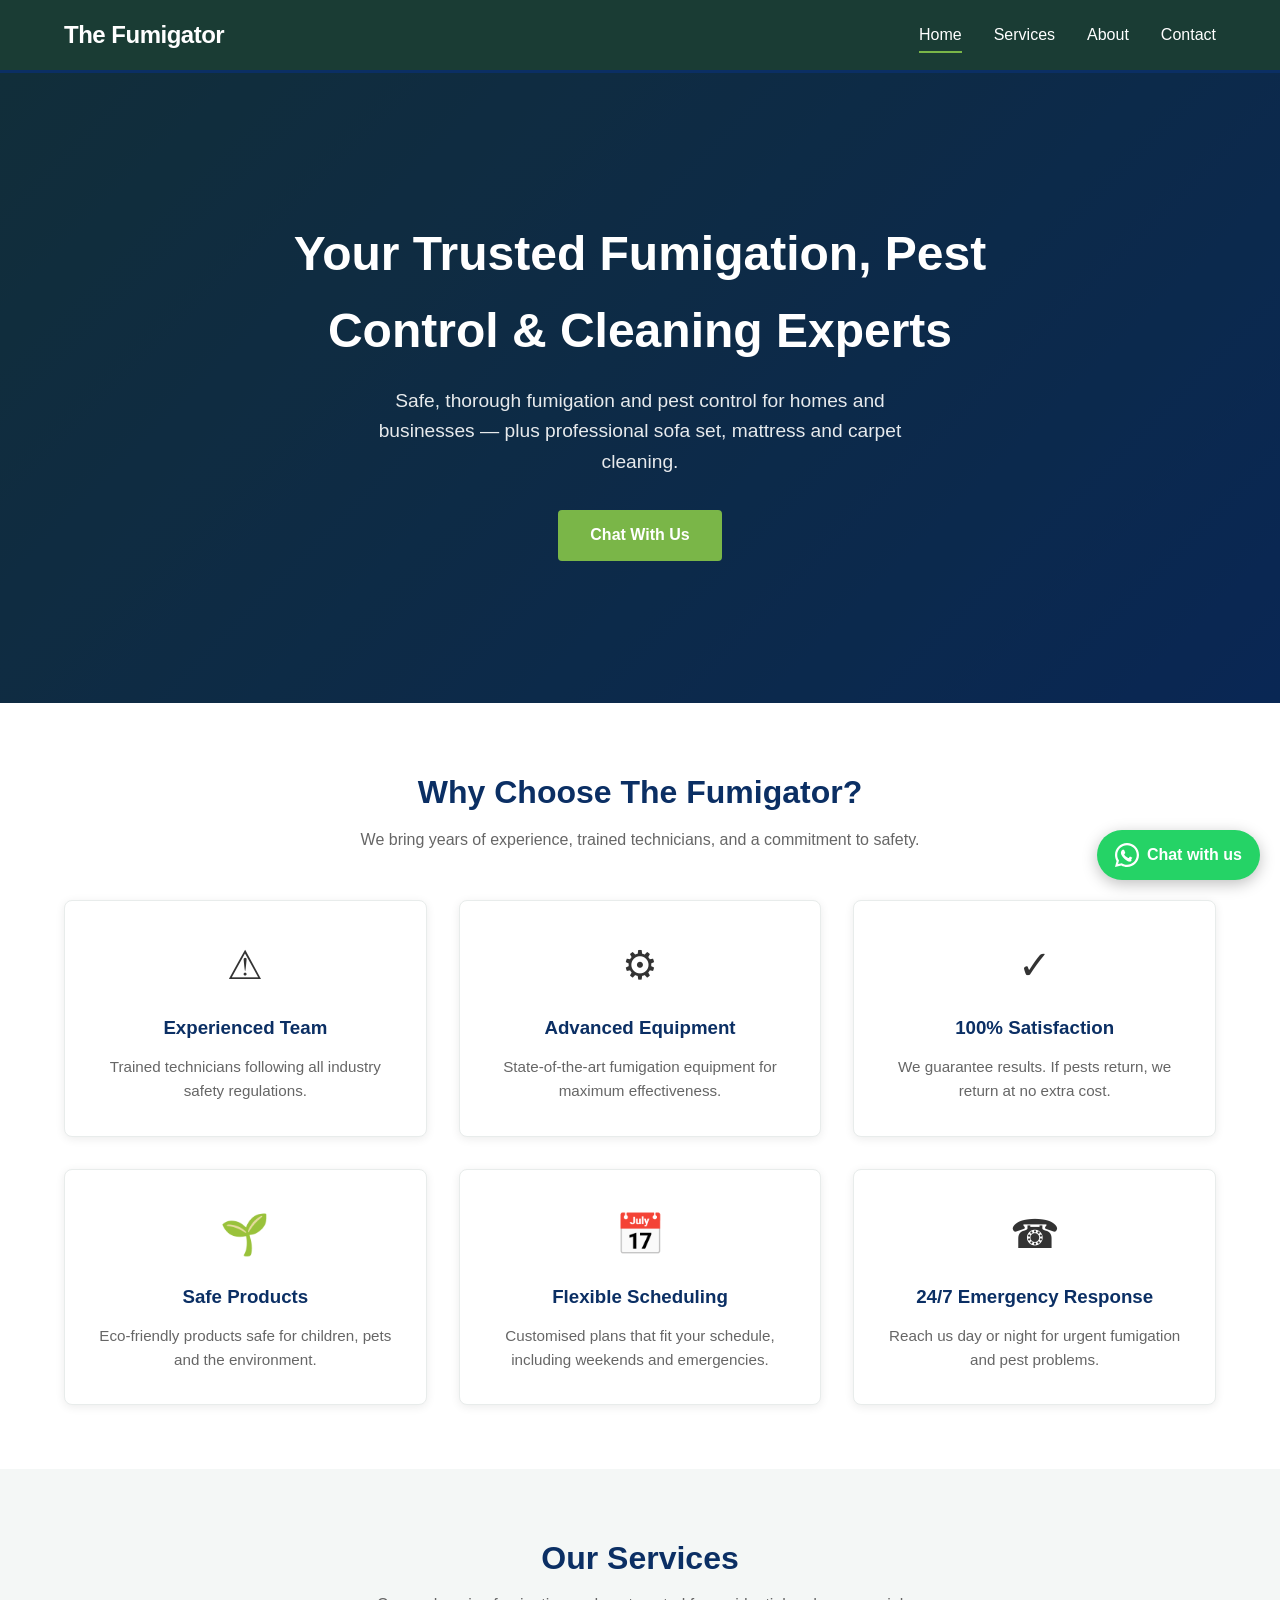
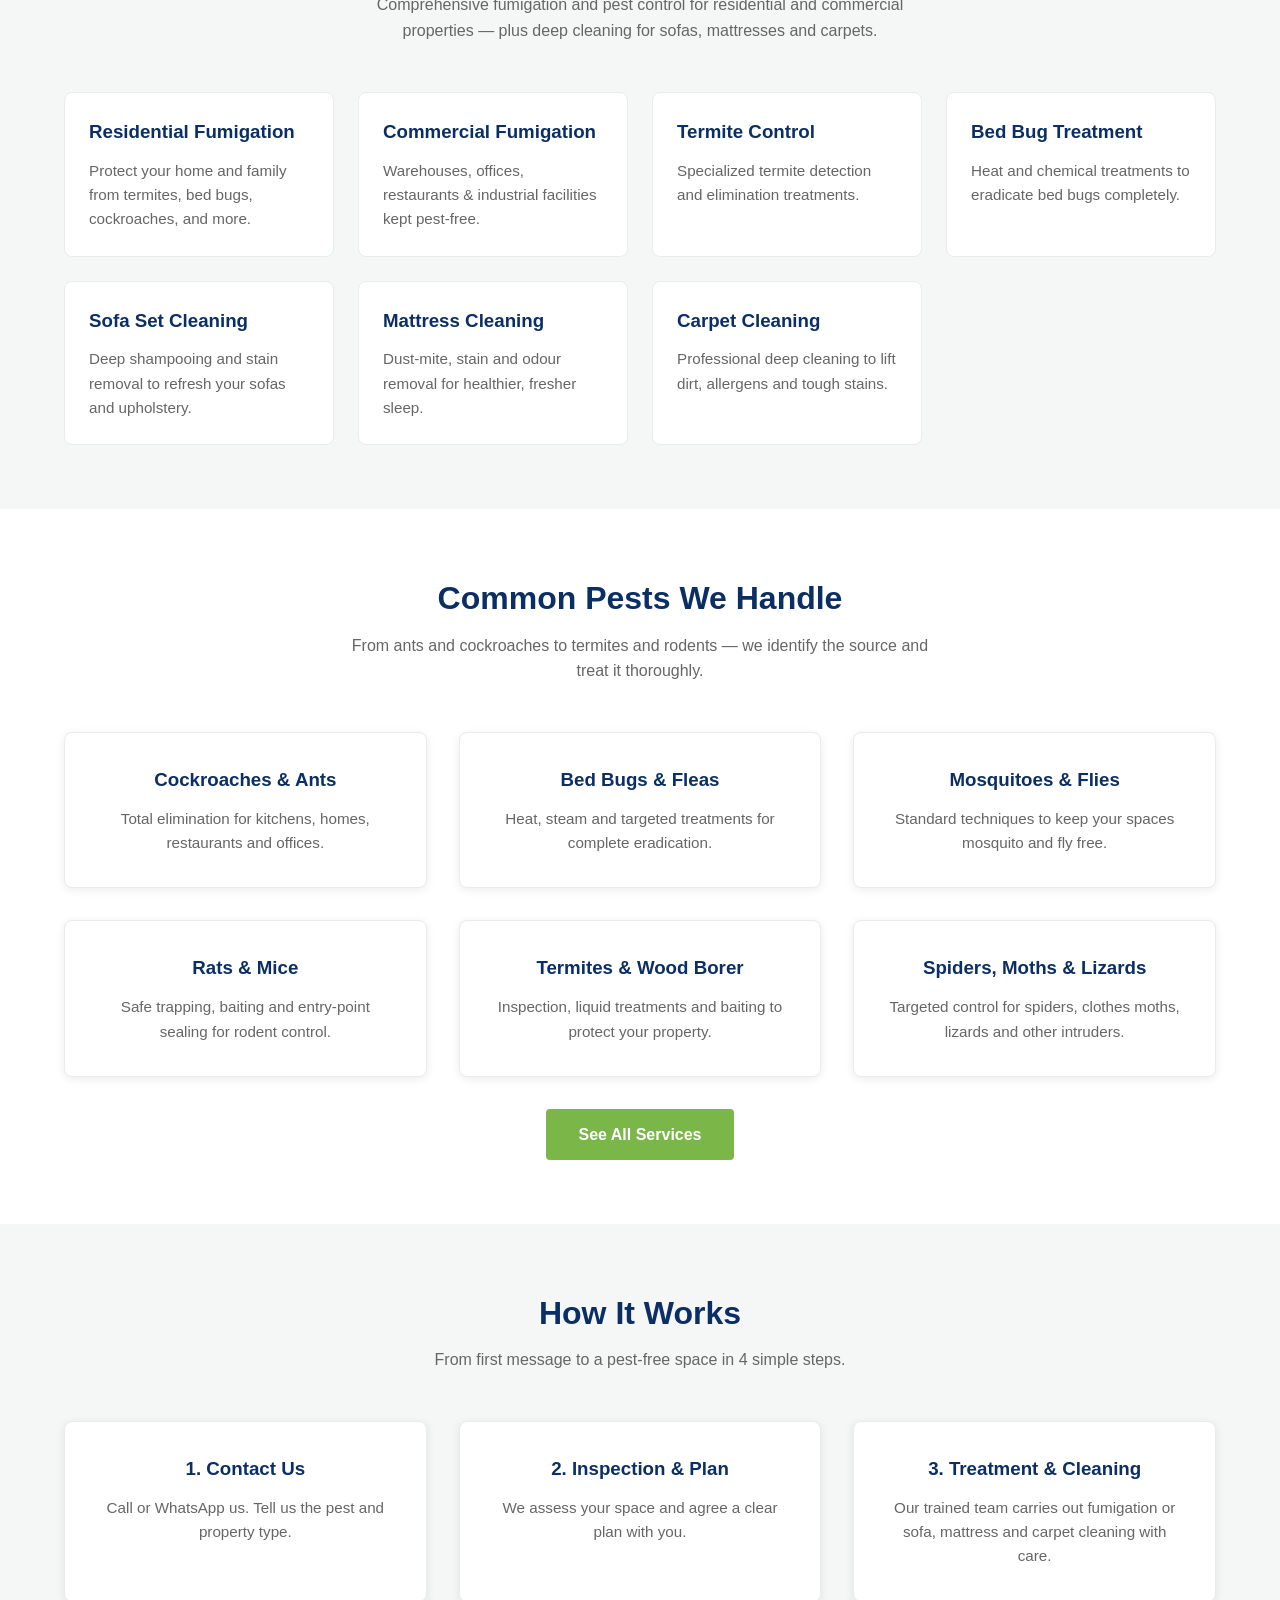
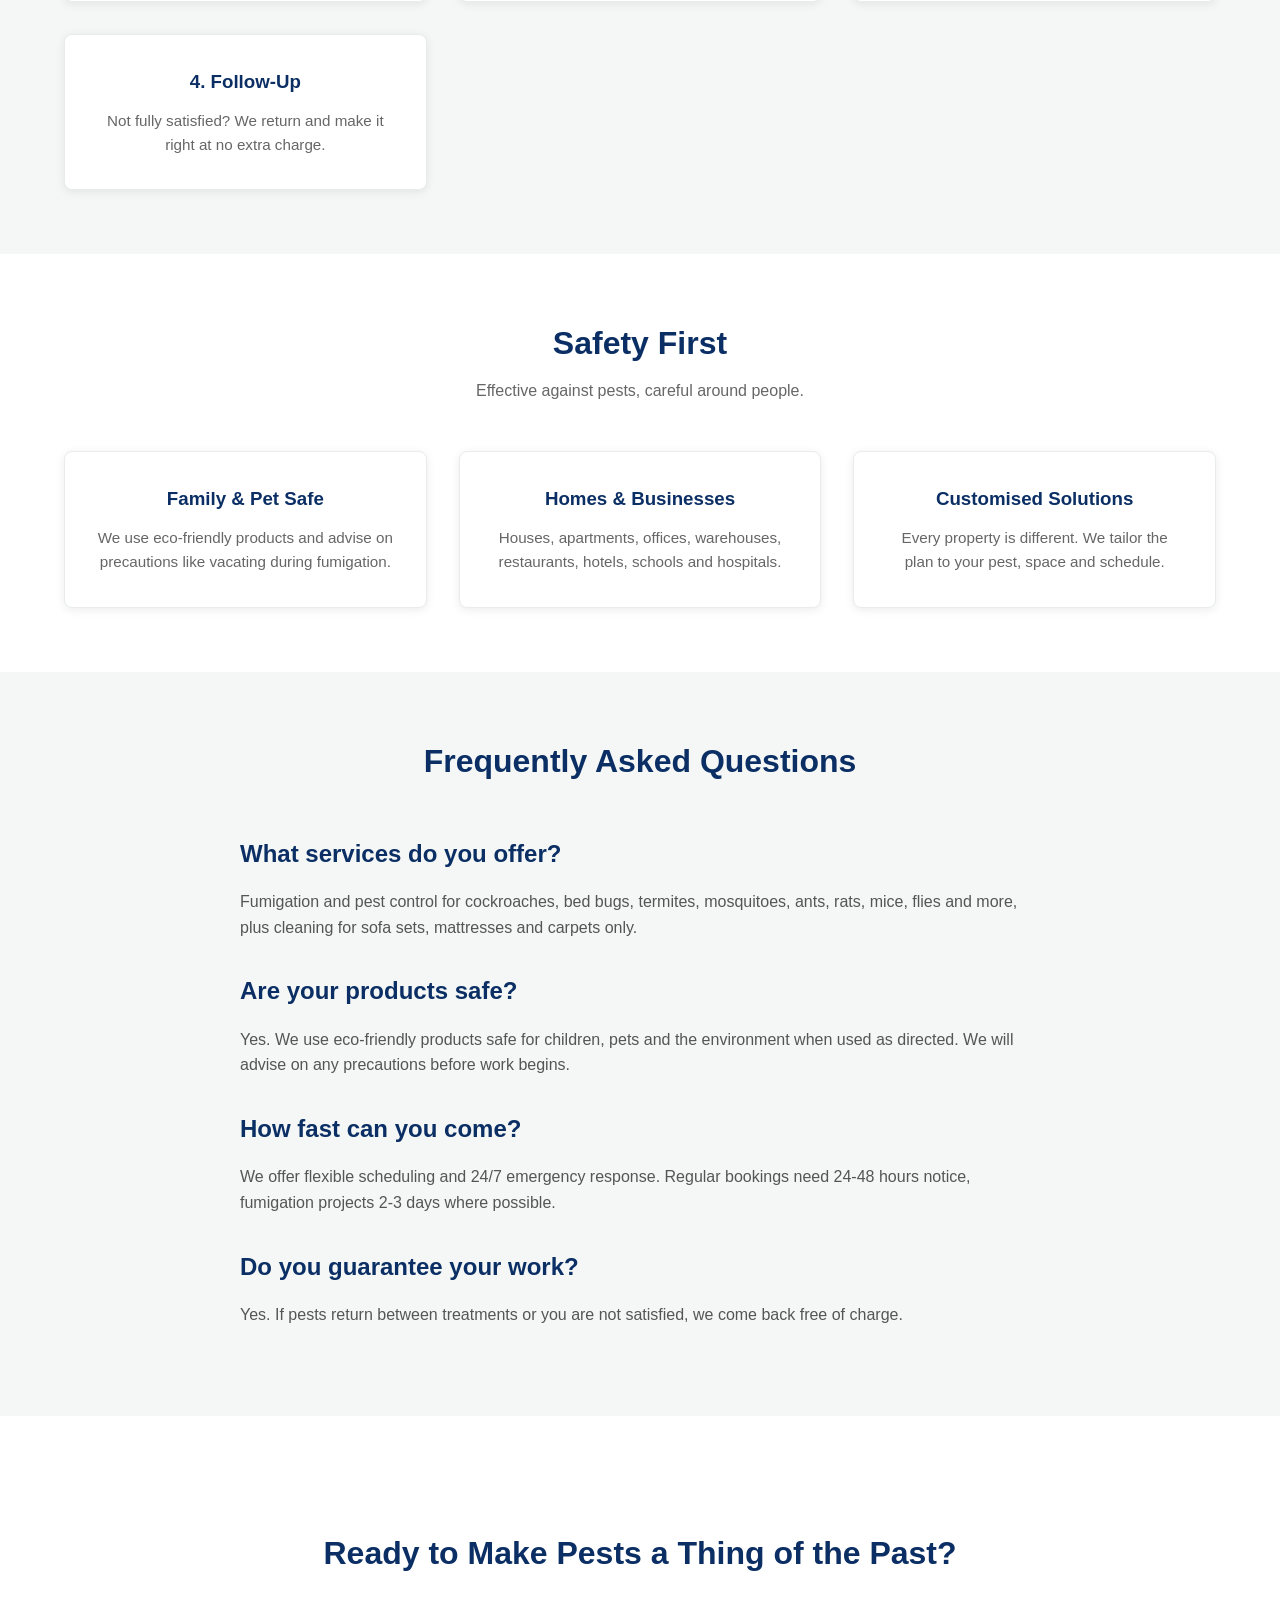
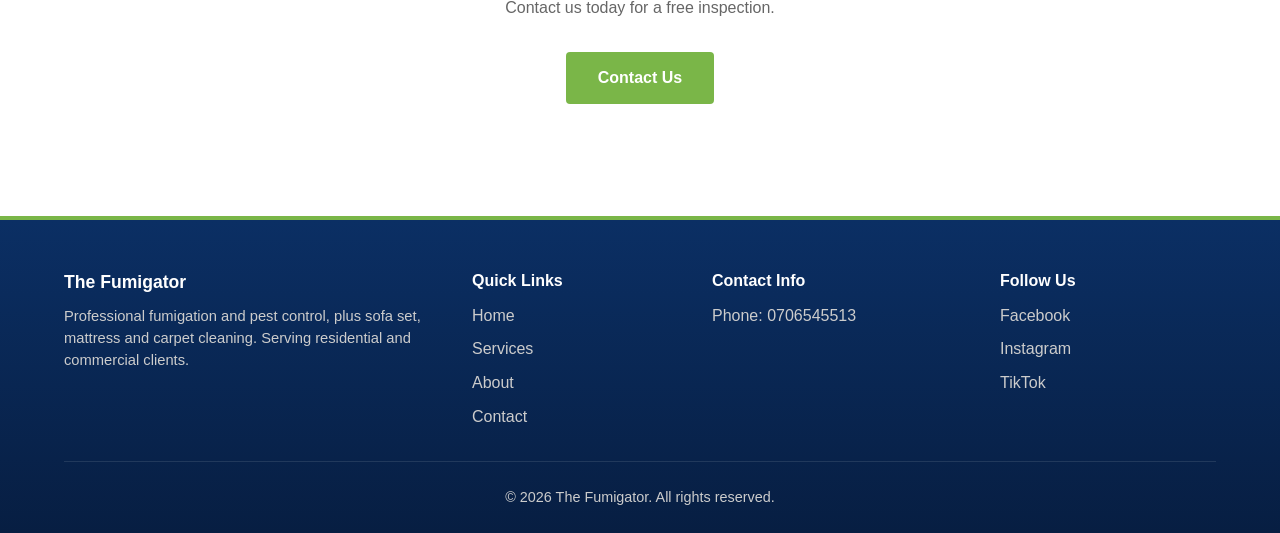
<file: index.html>
<!DOCTYPE html>
<html lang="en">
<head>
  <meta charset="UTF-8">
  <meta name="viewport" content="width=device-width, initial-scale=1.0">
  <title>The Fumigator - Professional Fumigation, Pest Control & Cleaning Services</title>
  <meta name="description" content="The Fumigator offers professional fumigation and pest control for homes and businesses, plus sofa set cleaning, mattress cleaning and carpet cleaning.">
  <link rel="stylesheet" href="css/style.css">
</head>
<body>
  <header class="header">
    <div class="container">
      <a href="index.html" class="logo">The Fumigator</a>
      <nav class="nav" id="nav">
        <ul>
          <li><a href="index.html" class="active">Home</a></li>
          <li><a href="services.html">Services</a></li>
          <li><a href="about.html">About</a></li>
          <li><a href="contact.html">Contact</a></li>
        </ul>
      </nav>
      <button class="hamburger" id="hamburger" aria-label="Toggle navigation">
        <span></span><span></span><span></span>
      </button>
    </div>
  </header>

  <section class="hero">
    <div class="hero-overlay"></div>
    <div class="container">
      <h1>Your Trusted Fumigation, Pest Control & Cleaning Experts</h1>
      <p>Safe, thorough fumigation and pest control for homes and businesses — plus professional sofa set, mattress and carpet cleaning.</p>
      <a href="https://wa.me/254706545513?text=Hello%20The%20Fumigator!%20I%27d%20like%20to%20request%20a%20service." class="btn btn-primary" target="_blank" rel="noopener">Chat With Us</a>
    </div>
  </section>

  <section class="section">
    <div class="container">
      <div class="section-title">
        <h2>Why Choose The Fumigator?</h2>
        <p>We bring years of experience, trained technicians, and a commitment to safety.</p>
      </div>
      <div class="features">
        <div class="feature-card">
          <div class="icon">&#9888;</div>
          <h3>Experienced Team</h3>
          <p>Trained technicians following all industry safety regulations.</p>
        </div>
        <div class="feature-card">
          <div class="icon">&#9881;</div>
          <h3>Advanced Equipment</h3>
          <p>State-of-the-art fumigation equipment for maximum effectiveness.</p>
        </div>
        <div class="feature-card">
          <div class="icon">&#10003;</div>
          <h3>100% Satisfaction</h3>
          <p>We guarantee results. If pests return, we return at no extra cost.</p>
        </div>
        <div class="feature-card">
          <div class="icon">&#127793;</div>
          <h3>Safe Products</h3>
          <p>Eco-friendly products safe for children, pets and the environment.</p>
        </div>
        <div class="feature-card">
          <div class="icon">&#128197;</div>
          <h3>Flexible Scheduling</h3>
          <p>Customised plans that fit your schedule, including weekends and emergencies.</p>
        </div>
        <div class="feature-card">
          <div class="icon">&#9742;</div>
          <h3>24/7 Emergency Response</h3>
          <p>Reach us day or night for urgent fumigation and pest problems.</p>
        </div>
      </div>
    </div>
  </section>

  <section class="section section-dark">
    <div class="container">
      <div class="section-title">
        <h2>Our Services</h2>
        <p>Comprehensive fumigation and pest control for residential and commercial properties — plus deep cleaning for sofas, mattresses and carpets.</p>
      </div>
      <div class="services-grid">
        <a href="services.html#residential" class="service-card">
          <div class="service-card-body">
            <h3>Residential Fumigation</h3>
            <p>Protect your home and family from termites, bed bugs, cockroaches, and more.</p>
          </div>
        </a>
        <a href="services.html#commercial" class="service-card">
          <div class="service-card-body">
            <h3>Commercial Fumigation</h3>
            <p>Warehouses, offices, restaurants &amp; industrial facilities kept pest-free.</p>
          </div>
        </a>
        <a href="services.html#termite" class="service-card">
          <div class="service-card-body">
            <h3>Termite Control</h3>
            <p>Specialized termite detection and elimination treatments.</p>
          </div>
        </a>
        <a href="services.html#bedbug" class="service-card">
          <div class="service-card-body">
            <h3>Bed Bug Treatment</h3>
            <p>Heat and chemical treatments to eradicate bed bugs completely.</p>
          </div>
        </a>
        <a href="services.html#sofa" class="service-card">
          <div class="service-card-body">
            <h3>Sofa Set Cleaning</h3>
            <p>Deep shampooing and stain removal to refresh your sofas and upholstery.</p>
          </div>
        </a>
        <a href="services.html#mattress" class="service-card">
          <div class="service-card-body">
            <h3>Mattress Cleaning</h3>
            <p>Dust-mite, stain and odour removal for healthier, fresher sleep.</p>
          </div>
        </a>
        <a href="services.html#carpet" class="service-card">
          <div class="service-card-body">
            <h3>Carpet Cleaning</h3>
            <p>Professional deep cleaning to lift dirt, allergens and tough stains.</p>
          </div>
        </a>
      </div>
    </div>
  </section>

  <section class="section">
    <div class="container">
      <div class="section-title">
        <h2>Common Pests We Handle</h2>
        <p>From ants and cockroaches to termites and rodents — we identify the source and treat it thoroughly.</p>
      </div>
      <div class="features">
        <div class="feature-card">
          <h3>Cockroaches & Ants</h3>
          <p>Total elimination for kitchens, homes, restaurants and offices.</p>
        </div>
        <div class="feature-card">
          <h3>Bed Bugs & Fleas</h3>
          <p>Heat, steam and targeted treatments for complete eradication.</p>
        </div>
        <div class="feature-card">
          <h3>Mosquitoes & Flies</h3>
          <p>Standard techniques to keep your spaces mosquito and fly free.</p>
        </div>
        <div class="feature-card">
          <h3>Rats & Mice</h3>
          <p>Safe trapping, baiting and entry-point sealing for rodent control.</p>
        </div>
        <div class="feature-card">
          <h3>Termites & Wood Borer</h3>
          <p>Inspection, liquid treatments and baiting to protect your property.</p>
        </div>
        <div class="feature-card">
          <h3>Spiders, Moths & Lizards</h3>
          <p>Targeted control for spiders, clothes moths, lizards and other intruders.</p>
        </div>
      </div>
      <p style="text-align:center; margin-top:2rem;"><a href="services.html" class="btn btn-primary">See All Services</a></p>
    </div>
  </section>

  <section class="section section-dark">
    <div class="container">
      <div class="section-title">
        <h2>How It Works</h2>
        <p>From first message to a pest-free space in 4 simple steps.</p>
      </div>
      <div class="features">
        <div class="feature-card">
          <h3>1. Contact Us</h3>
          <p>Call or WhatsApp us. Tell us the pest and property type.</p>
        </div>
        <div class="feature-card">
          <h3>2. Inspection & Plan</h3>
          <p>We assess your space and agree a clear plan with you.</p>
        </div>
        <div class="feature-card">
          <h3>3. Treatment & Cleaning</h3>
          <p>Our trained team carries out fumigation or sofa, mattress and carpet cleaning with care.</p>
        </div>
        <div class="feature-card">
          <h3>4. Follow-Up</h3>
          <p>Not fully satisfied? We return and make it right at no extra charge.</p>
        </div>
      </div>
    </div>
  </section>

  <section class="section">
    <div class="container">
      <div class="section-title">
        <h2>Safety First</h2>
        <p>Effective against pests, careful around people.</p>
      </div>
      <div class="features">
        <div class="feature-card">
          <h3>Family & Pet Safe</h3>
          <p>We use eco-friendly products and advise on precautions like vacating during fumigation.</p>
        </div>
        <div class="feature-card">
          <h3>Homes & Businesses</h3>
          <p>Houses, apartments, offices, warehouses, restaurants, hotels, schools and hospitals.</p>
        </div>
        <div class="feature-card">
          <h3>Customised Solutions</h3>
          <p>Every property is different. We tailor the plan to your pest, space and schedule.</p>
        </div>
      </div>
    </div>
  </section>

  <section class="section section-dark">
    <div class="container">
      <div class="section-title">
        <h2>Frequently Asked Questions</h2>
      </div>
      <div class="about-content">
        <h2>What services do you offer?</h2>
        <p>Fumigation and pest control for cockroaches, bed bugs, termites, mosquitoes, ants, rats, mice, flies and more, plus cleaning for sofa sets, mattresses and carpets only.</p>
        <h2>Are your products safe?</h2>
        <p>Yes. We use eco-friendly products safe for children, pets and the environment when used as directed. We will advise on any precautions before work begins.</p>
        <h2>How fast can you come?</h2>
        <p>We offer flexible scheduling and 24/7 emergency response. Regular bookings need 24-48 hours notice, fumigation projects 2-3 days where possible.</p>
        <h2>Do you guarantee your work?</h2>
        <p>Yes. If pests return between treatments or you are not satisfied, we come back free of charge.</p>
      </div>
    </div>
  </section>

  <section class="section">
    <div class="container">
      <div class="cta">
        <h2>Ready to Make Pests a Thing of the Past?</h2>
        <p>Contact us today for a free inspection.</p>
        <a href="contact.html" class="btn btn-primary">Contact Us</a>
      </div>
    </div>
  </section>

  <footer class="footer">
    <div class="container">
      <div class="footer-grid">
        <div>
          <h3>The Fumigator</h3>
          <p>Professional fumigation and pest control, plus sofa set, mattress and carpet cleaning. Serving residential and commercial clients.</p>
        </div>
        <div>
          <h4>Quick Links</h4>
          <ul>
            <li><a href="index.html">Home</a></li>
            <li><a href="services.html">Services</a></li>
            <li><a href="about.html">About</a></li>
            <li><a href="contact.html">Contact</a></li>
          </ul>
        </div>
        <div>
          <h4>Contact Info</h4>
          <ul>
            <li>Phone: <a href="tel:+254706545513">0706545513</a></li>
          </ul>
        </div>
        <div>
          <h4>Follow Us</h4>
          <ul>
            <li><a href="https://www.facebook.com/TheFumigatorKenya/" target="_blank" rel="noopener">Facebook</a></li>
            <li><a href="https://www.instagram.com/thefumigatorkenya/" target="_blank" rel="noopener">Instagram</a></li>
            <li><a href="https://tiktok.com/@thefumigator" target="_blank" rel="noopener">TikTok</a></li>
          </ul>
        </div>
      </div>
      <div class="footer-bottom">
        <p>&copy; 2026 The Fumigator. All rights reserved.</p>
      </div>
    </div>
  </footer>

  <a href="https://wa.me/254706545513?text=Hello%20The%20Fumigator!%20I%27d%20like%20to%20request%20a%20service." class="whatsapp-float" target="_blank" rel="noopener" aria-label="Chat with us on WhatsApp">
    <svg viewBox="0 0 32 32"><path d="M16 0C7.2 0 0 7.2 0 16c0 2.8.7 5.5 2.1 7.9L0 32l8.4-2.1c2.3 1.3 5 2 7.6 2 8.8 0 16-7.2 16-16S24.8 0 16 0zm0 29c-2.3 0-4.6-.6-6.5-1.8l-.5-.3-4.9 1.2 1.2-4.8-.3-.5C3.7 21 3 18.5 3 16 3 8.8 8.8 3 16 3s13 5.8 13 13S23.2 29 16 29zm7.2-9.5c-.4-.2-2.3-1.1-2.6-1.3-.4-.1-.6-.2-.9.2-.3.4-1 1.3-1.2 1.5-.2.3-.5.3-.9.1-.4-.2-1.6-.6-3.1-1.9-1.1-1-1.9-2.3-2.1-2.6-.2-.4 0-.6.2-.8.2-.2.4-.5.6-.7.2-.2.3-.4.4-.6.1-.3 0-.5 0-.7-.1-.2-1-2.2-1.3-3-.3-.8-.7-.7-1-.7h-.8c-.3 0-.7.1-1.1.5-.4.4-1.5 1.5-1.5 3.6s1.5 4.2 1.8 4.5c.2.3 3.1 4.7 7.4 6.6.6.3 1.1.4 1.5.6.6.2 1.2.2 1.6.1.5-.1 1.5-.6 1.7-1.2.2-.6.2-1.1.2-1.2-.1-.1-.3-.2-.7-.4z"/></svg>
    Chat with us
  </a>

  <script src="js/script.js"></script>
</body>
</html>
</file>
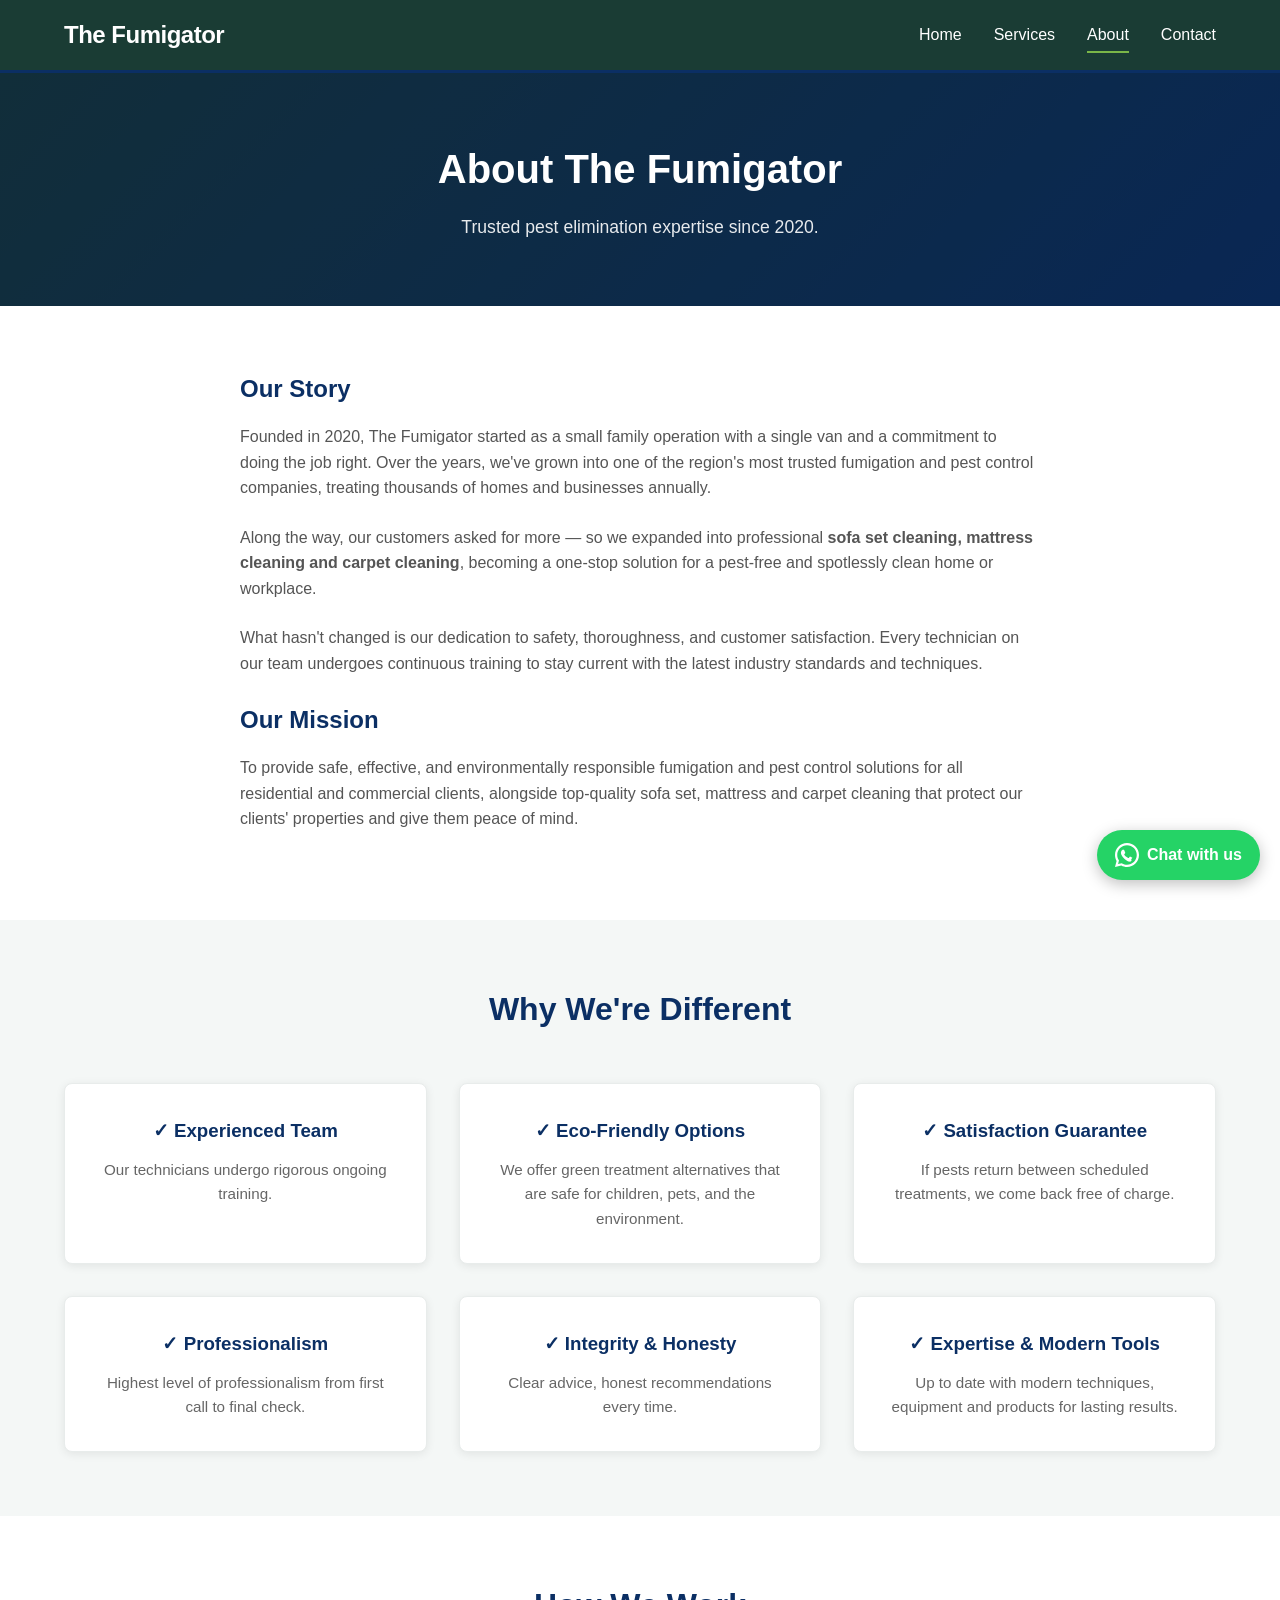
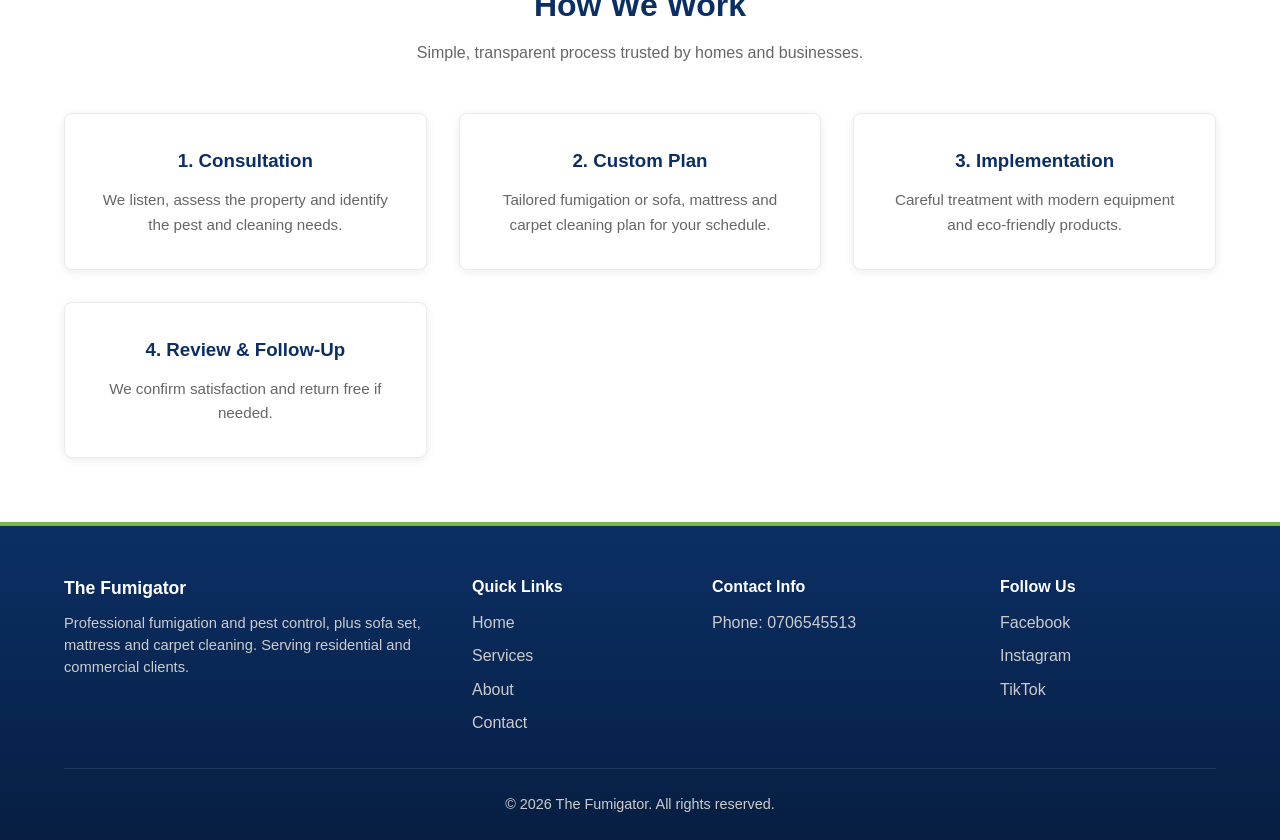
<file: about.html>
<!DOCTYPE html>
<html lang="en">
<head>
  <meta charset="UTF-8">
  <meta name="viewport" content="width=device-width, initial-scale=1.0">
  <title>About Us - The Fumigator | Fumigation, Pest Control & Cleaning</title>
  <meta name="description" content="Learn about The Fumigator - experts in fumigation and pest control, plus sofa set, mattress and carpet cleaning.">
  <link rel="stylesheet" href="css/style.css">
</head>
<body>
  <header class="header">
    <div class="container">
      <a href="index.html" class="logo">The Fumigator</a>
      <nav class="nav" id="nav">
        <ul>
          <li><a href="index.html">Home</a></li>
          <li><a href="services.html">Services</a></li>
          <li><a href="about.html" class="active">About</a></li>
          <li><a href="contact.html">Contact</a></li>
        </ul>
      </nav>
      <button class="hamburger" id="hamburger" aria-label="Toggle navigation">
        <span></span><span></span><span></span>
      </button>
    </div>
  </header>

  <section class="page-hero">
    <div class="container">
      <h1>About The Fumigator</h1>
      <p>Trusted pest elimination expertise since 2020.</p>
    </div>
  </section>

  <section class="section">
    <div class="container">
      <div class="about-content">
        <div>
          <h2>Our Story</h2>
          <p>Founded in 2020, The Fumigator started as a small family operation with a single van and a commitment to doing the job right. Over the years, we've grown into one of the region's most trusted fumigation and pest control companies, treating thousands of homes and businesses annually.</p>
          <p>Along the way, our customers asked for more — so we expanded into professional <strong>sofa set cleaning, mattress cleaning and carpet cleaning</strong>, becoming a one-stop solution for a pest-free and spotlessly clean home or workplace.</p>
          <p>What hasn't changed is our dedication to safety, thoroughness, and customer satisfaction. Every technician on our team undergoes continuous training to stay current with the latest industry standards and techniques.</p>
        </div>
        <div>
          <h2>Our Mission</h2>
          <p>To provide safe, effective, and environmentally responsible fumigation and pest control solutions for all residential and commercial clients, alongside top-quality sofa set, mattress and carpet cleaning that protect our clients' properties and give them peace of mind.</p>
        </div>
      </div>
    </div>
  </section>

  <section class="section section-dark">
    <div class="container">
      <div class="section-title">
        <h2>Why We're Different</h2>
      </div>
      <div class="features">
        <div class="feature-card">
          <h3>&#10003; Experienced Team</h3>
          <p>Our technicians undergo rigorous ongoing training.</p>
        </div>
        <div class="feature-card">
          <h3>&#10003; Eco-Friendly Options</h3>
          <p>We offer green treatment alternatives that are safe for children, pets, and the environment.</p>
        </div>
        <div class="feature-card">
          <h3>&#10003; Satisfaction Guarantee</h3>
          <p>If pests return between scheduled treatments, we come back free of charge.</p>
        </div>
        <div class="feature-card">
          <h3>&#10003; Professionalism</h3>
          <p>Highest level of professionalism from first call to final check.</p>
        </div>
        <div class="feature-card">
          <h3>&#10003; Integrity & Honesty</h3>
          <p>Clear advice, honest recommendations every time.</p>
        </div>
        <div class="feature-card">
          <h3>&#10003; Expertise & Modern Tools</h3>
          <p>Up to date with modern techniques, equipment and products for lasting results.</p>
        </div>
      </div>
    </div>
  </section>

  <section class="section">
    <div class="container">
      <div class="section-title">
        <h2>How We Work</h2>
        <p>Simple, transparent process trusted by homes and businesses.</p>
      </div>
      <div class="features">
        <div class="feature-card">
          <h3>1. Consultation</h3>
          <p>We listen, assess the property and identify the pest and cleaning needs.</p>
        </div>
        <div class="feature-card">
          <h3>2. Custom Plan</h3>
          <p>Tailored fumigation or sofa, mattress and carpet cleaning plan for your schedule.</p>
        </div>
        <div class="feature-card">
          <h3>3. Implementation</h3>
          <p>Careful treatment with modern equipment and eco-friendly products.</p>
        </div>
        <div class="feature-card">
          <h3>4. Review & Follow-Up</h3>
          <p>We confirm satisfaction and return free if needed.</p>
        </div>
      </div>
    </div>
  </section>

  <footer class="footer">
    <div class="container">
      <div class="footer-grid">
        <div>
          <h3>The Fumigator</h3>
          <p>Professional fumigation and pest control, plus sofa set, mattress and carpet cleaning. Serving residential and commercial clients.</p>
        </div>
        <div>
          <h4>Quick Links</h4>
          <ul>
            <li><a href="index.html">Home</a></li>
            <li><a href="services.html">Services</a></li>
            <li><a href="about.html">About</a></li>
            <li><a href="contact.html">Contact</a></li>
          </ul>
        </div>
        <div>
          <h4>Contact Info</h4>
          <ul>
            <li>Phone: <a href="tel:+254706545513">0706545513</a></li>
          </ul>
        </div>
        <div>
          <h4>Follow Us</h4>
          <ul>
            <li><a href="https://www.facebook.com/TheFumigatorKenya/" target="_blank" rel="noopener">Facebook</a></li>
            <li><a href="https://www.instagram.com/thefumigatorkenya/" target="_blank" rel="noopener">Instagram</a></li>
            <li><a href="https://tiktok.com/@thefumigator" target="_blank" rel="noopener">TikTok</a></li>
          </ul>
        </div>
      </div>
      <div class="footer-bottom">
        <p>&copy; 2026 The Fumigator. All rights reserved.</p>
      </div>
    </div>
  </footer>

  <a href="https://wa.me/254706545513?text=Hello%20The%20Fumigator!%20I%27d%20like%20to%20request%20a%20service." class="whatsapp-float" target="_blank" rel="noopener" aria-label="Chat with us on WhatsApp">
    <svg viewBox="0 0 32 32"><path d="M16 0C7.2 0 0 7.2 0 16c0 2.8.7 5.5 2.1 7.9L0 32l8.4-2.1c2.3 1.3 5 2 7.6 2 8.8 0 16-7.2 16-16S24.8 0 16 0zm0 29c-2.3 0-4.6-.6-6.5-1.8l-.5-.3-4.9 1.2 1.2-4.8-.3-.5C3.7 21 3 18.5 3 16 3 8.8 8.8 3 16 3s13 5.8 13 13S23.2 29 16 29zm7.2-9.5c-.4-.2-2.3-1.1-2.6-1.3-.4-.1-.6-.2-.9.2-.3.4-1 1.3-1.2 1.5-.2.3-.5.3-.9.1-.4-.2-1.6-.6-3.1-1.9-1.1-1-1.9-2.3-2.1-2.6-.2-.4 0-.6.2-.8.2-.2.4-.5.6-.7.2-.2.3-.4.4-.6.1-.3 0-.5 0-.7-.1-.2-1-2.2-1.3-3-.3-.8-.7-.7-1-.7h-.8c-.3 0-.7.1-1.1.5-.4.4-1.5 1.5-1.5 3.6s1.5 4.2 1.8 4.5c.2.3 3.1 4.7 7.4 6.6.6.3 1.1.4 1.5.6.6.2 1.2.2 1.6.1.5-.1 1.5-.6 1.7-1.2.2-.6.2-1.1.2-1.2-.1-.1-.3-.2-.7-.4z"/></svg>
    Chat with us
  </a>

  <script src="js/script.js"></script>
</body>
</html>
</file>
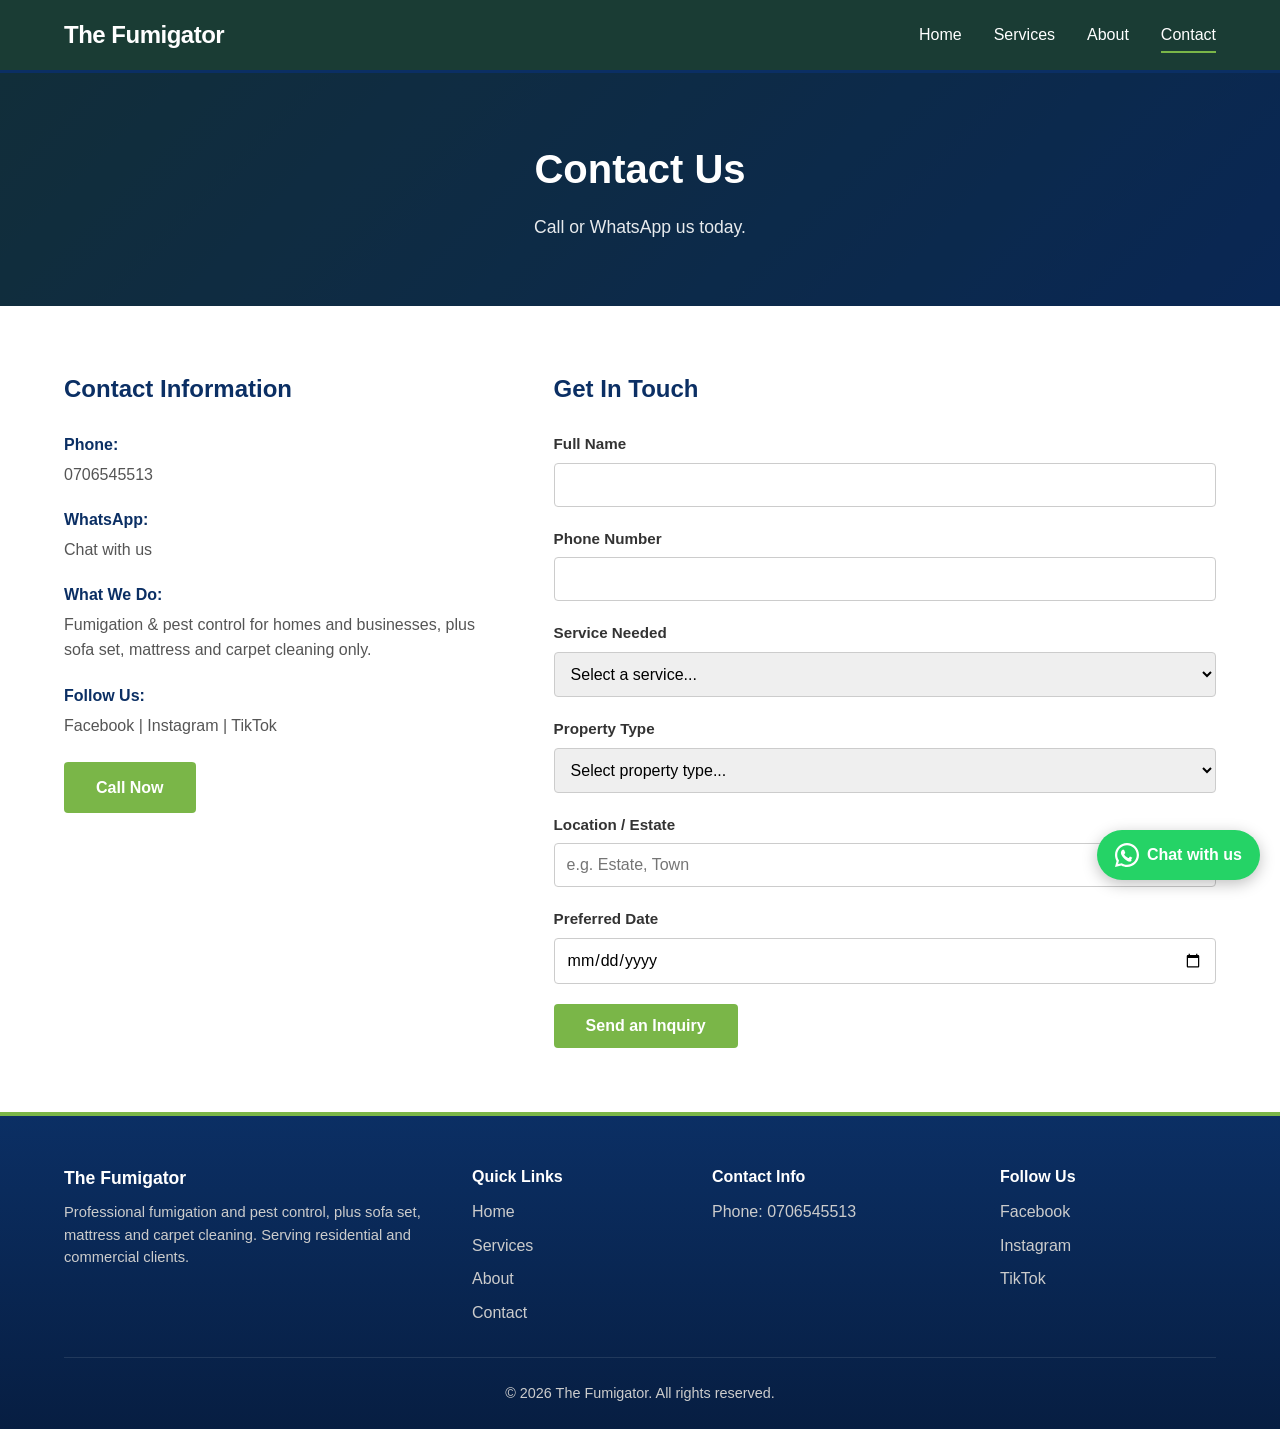
<file: contact.html>
<!DOCTYPE html>
<html lang="en">
<head>
  <meta charset="UTF-8">
  <meta name="viewport" content="width=device-width, initial-scale=1.0">
  <title>Contact Us - The Fumigator | Fumigation, Pest Control & Cleaning</title>
  <meta name="description" content="Get in touch with The Fumigator for fumigation, pest control, sofa set cleaning, mattress cleaning or carpet cleaning.">
  <link rel="stylesheet" href="css/style.css">
</head>
<body>
  <header class="header">
    <div class="container">
      <a href="index.html" class="logo">The Fumigator</a>
      <nav class="nav" id="nav">
        <ul>
          <li><a href="index.html">Home</a></li>
          <li><a href="services.html">Services</a></li>
          <li><a href="about.html">About</a></li>
          <li><a href="contact.html" class="active">Contact</a></li>
        </ul>
      </nav>
      <button class="hamburger" id="hamburger" aria-label="Toggle navigation">
        <span></span><span></span><span></span>
      </button>
    </div>
  </header>

  <section class="page-hero">
    <div class="container">
      <h1>Contact Us</h1>
      <p>Call or WhatsApp us today.</p>
    </div>
  </section>

  <section class="section">
    <div class="container">
      <div class="contact-grid">
        <div class="contact-info">
          <h2>Contact Information</h2>
          <div class="info-item">
            <strong>Phone:</strong>
            <p><a href="tel:+254706545513">0706545513</a></p>
          </div>
          <div class="info-item">
            <strong>WhatsApp:</strong>
            <p><a href="https://wa.me/254706545513?text=Hello%20The%20Fumigator!%20I%27d%20like%20to%20request%20a%20service." target="_blank" rel="noopener">Chat with us</a></p>
          </div>
          <div class="info-item">
            <strong>What We Do:</strong>
            <p>Fumigation & pest control for homes and businesses, plus sofa set, mattress and carpet cleaning only.</p>
          </div>
          <div class="info-item">
            <strong>Follow Us:</strong>
            <p><a href="https://www.facebook.com/TheFumigatorKenya/" target="_blank" rel="noopener">Facebook</a> | <a href="https://www.instagram.com/thefumigatorkenya/" target="_blank" rel="noopener">Instagram</a> | <a href="https://tiktok.com/@thefumigator" target="_blank" rel="noopener">TikTok</a></p>
          </div>
          <p style="margin-top:1.5rem;">
            <a href="tel:+254706545513" class="btn btn-primary">Call Now</a>
          </p>
        </div>
        <div class="contact-form">
          <h2>Get In Touch</h2>
          <form id="contact-form">
            <div class="form-group">
              <label for="name">Full Name</label>
              <input type="text" id="name" name="name" required>
            </div>
            <div class="form-group">
              <label for="phone">Phone Number</label>
              <input type="tel" id="phone" name="phone">
            </div>
            <div class="form-group">
              <label for="service">Service Needed</label>
              <select id="service" name="service">
                <option value="">Select a service...</option>
                <option value="residential">Residential Fumigation / Pest Control</option>
                <option value="commercial">Commercial Fumigation / Pest Control</option>
                <option value="termite">Termite Control</option>
                <option value="bedbug">Bed Bug Treatment</option>
                <option value="cockroach">Cockroach Control</option>
                <option value="mosquito">Mosquito & Fly Control</option>
                <option value="rodent">Rat & Mice Control</option>
                <option value="ants">Ants & General Pests</option>
                <option value="sofa">Sofa Set Cleaning</option>
                <option value="mattress">Mattress Cleaning</option>
                <option value="carpet">Carpet Cleaning</option>
                <option value="other">Other</option>
              </select>
            </div>
            <div class="form-group">
              <label for="property">Property Type</label>
              <select id="property" name="property">
                <option value="">Select property type...</option>
                <option value="apartment">Apartment</option>
                <option value="house">House / Townhouse</option>
                <option value="office">Office</option>
                <option value="restaurant">Restaurant / Cafe</option>
                <option value="shop">Shop / Retail</option>
                <option value="warehouse">Warehouse</option>
                <option value="school">School / Hospital</option>
                <option value="other">Other</option>
              </select>
            </div>
            <div class="form-group">
              <label for="location">Location / Estate</label>
              <input type="text" id="location" name="location" placeholder="e.g. Estate, Town">
            </div>
            <div class="form-group">
              <label for="date">Preferred Date</label>
              <input type="date" id="date" name="date">
            </div>
            <button type="submit" class="btn btn-primary">Send an Inquiry</button>
          </form>
          <div id="form-success" class="form-success" style="display:none;">
            <p>&#10003; Thank you! WhatsApp is opening with your inquiry — just press Send to complete it.</p>
          </div>
        </div>
      </div>
    </div>
  </section>

  <footer class="footer">
    <div class="container">
      <div class="footer-grid">
        <div>
          <h3>The Fumigator</h3>
          <p>Professional fumigation and pest control, plus sofa set, mattress and carpet cleaning. Serving residential and commercial clients.</p>
        </div>
        <div>
          <h4>Quick Links</h4>
          <ul>
            <li><a href="index.html">Home</a></li>
            <li><a href="services.html">Services</a></li>
            <li><a href="about.html">About</a></li>
            <li><a href="contact.html">Contact</a></li>
          </ul>
        </div>
        <div>
          <h4>Contact Info</h4>
          <ul>
            <li>Phone: <a href="tel:+254706545513">0706545513</a></li>
          </ul>
        </div>
        <div>
          <h4>Follow Us</h4>
          <ul>
            <li><a href="https://www.facebook.com/TheFumigatorKenya/" target="_blank" rel="noopener">Facebook</a></li>
            <li><a href="https://www.instagram.com/thefumigatorkenya/" target="_blank" rel="noopener">Instagram</a></li>
            <li><a href="https://tiktok.com/@thefumigator" target="_blank" rel="noopener">TikTok</a></li>
          </ul>
        </div>
      </div>
      <div class="footer-bottom">
        <p>&copy; 2026 The Fumigator. All rights reserved.</p>
      </div>
    </div>
  </footer>

  <a href="https://wa.me/254706545513?text=Hello%20The%20Fumigator!%20I%27d%20like%20to%20request%20a%20service." class="whatsapp-float" target="_blank" rel="noopener" aria-label="Chat with us on WhatsApp">
    <svg viewBox="0 0 32 32"><path d="M16 0C7.2 0 0 7.2 0 16c0 2.8.7 5.5 2.1 7.9L0 32l8.4-2.1c2.3 1.3 5 2 7.6 2 8.8 0 16-7.2 16-16S24.8 0 16 0zm0 29c-2.3 0-4.6-.6-6.5-1.8l-.5-.3-4.9 1.2 1.2-4.8-.3-.5C3.7 21 3 18.5 3 16 3 8.8 8.8 3 16 3s13 5.8 13 13S23.2 29 16 29zm7.2-9.5c-.4-.2-2.3-1.1-2.6-1.3-.4-.1-.6-.2-.9.2-.3.4-1 1.3-1.2 1.5-.2.3-.5.3-.9.1-.4-.2-1.6-.6-3.1-1.9-1.1-1-1.9-2.3-2.1-2.6-.2-.4 0-.6.2-.8.2-.2.4-.5.6-.7.2-.2.3-.4.4-.6.1-.3 0-.5 0-.7-.1-.2-1-2.2-1.3-3-.3-.8-.7-.7-1-.7h-.8c-.3 0-.7.1-1.1.5-.4.4-1.5 1.5-1.5 3.6s1.5 4.2 1.8 4.5c.2.3 3.1 4.7 7.4 6.6.6.3 1.1.4 1.5.6.6.2 1.2.2 1.6.1.5-.1 1.5-.6 1.7-1.2.2-.6.2-1.1.2-1.2-.1-.1-.3-.2-.7-.4z"/></svg>
    Chat with us
  </a>

  <script src="js/script.js"></script>
</body>
</html>
</file>
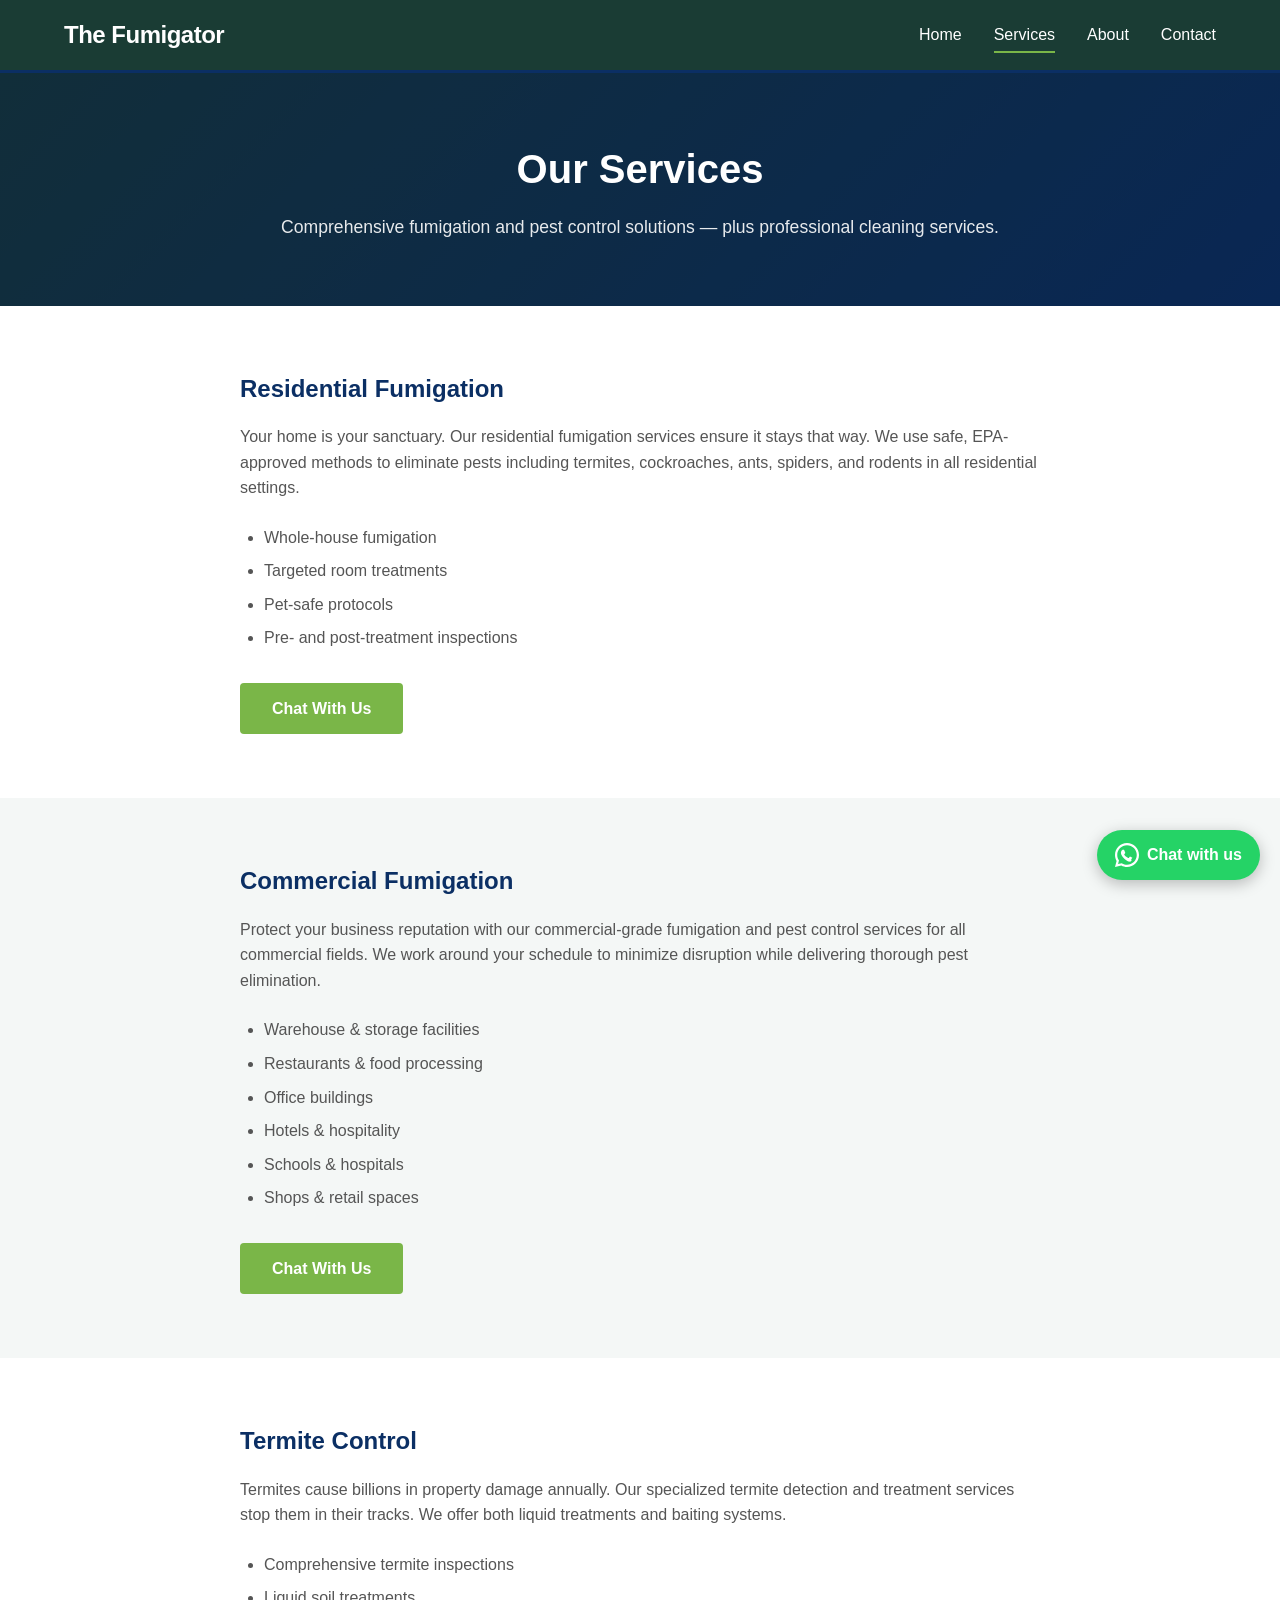
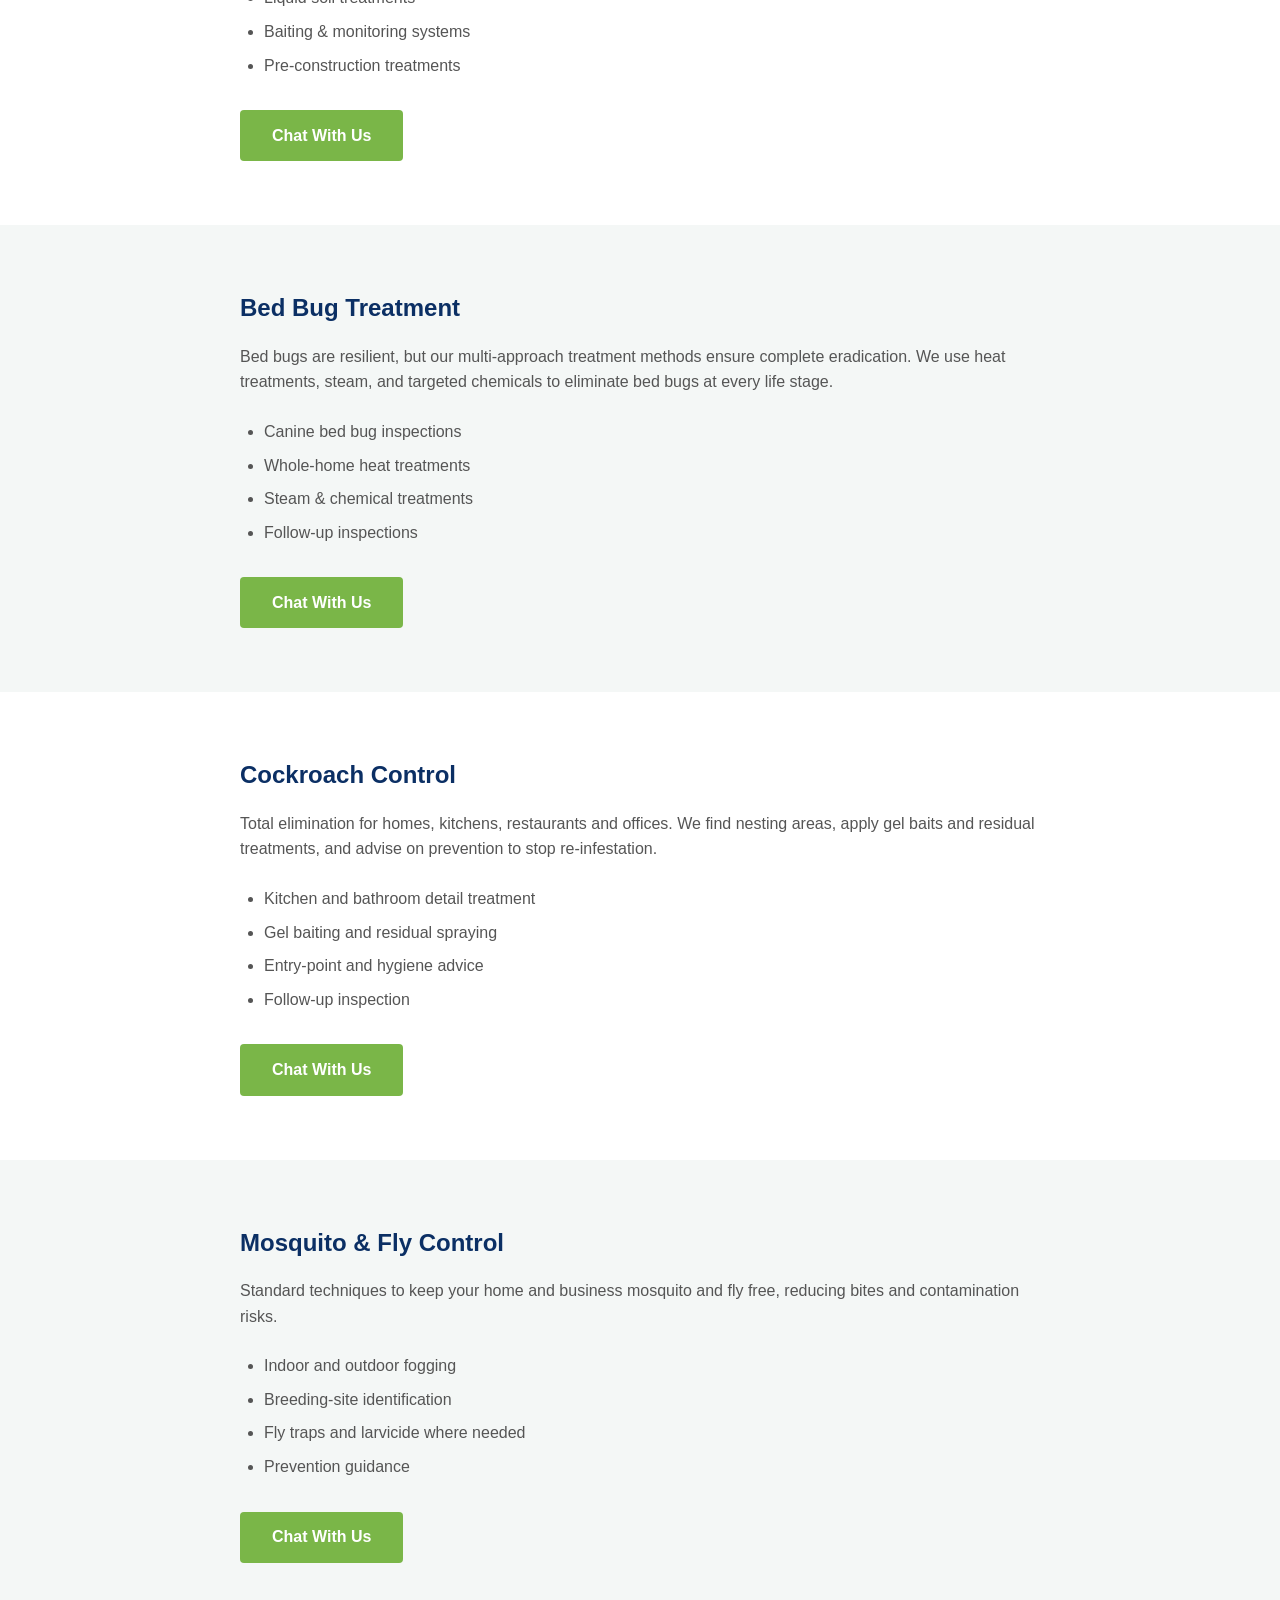
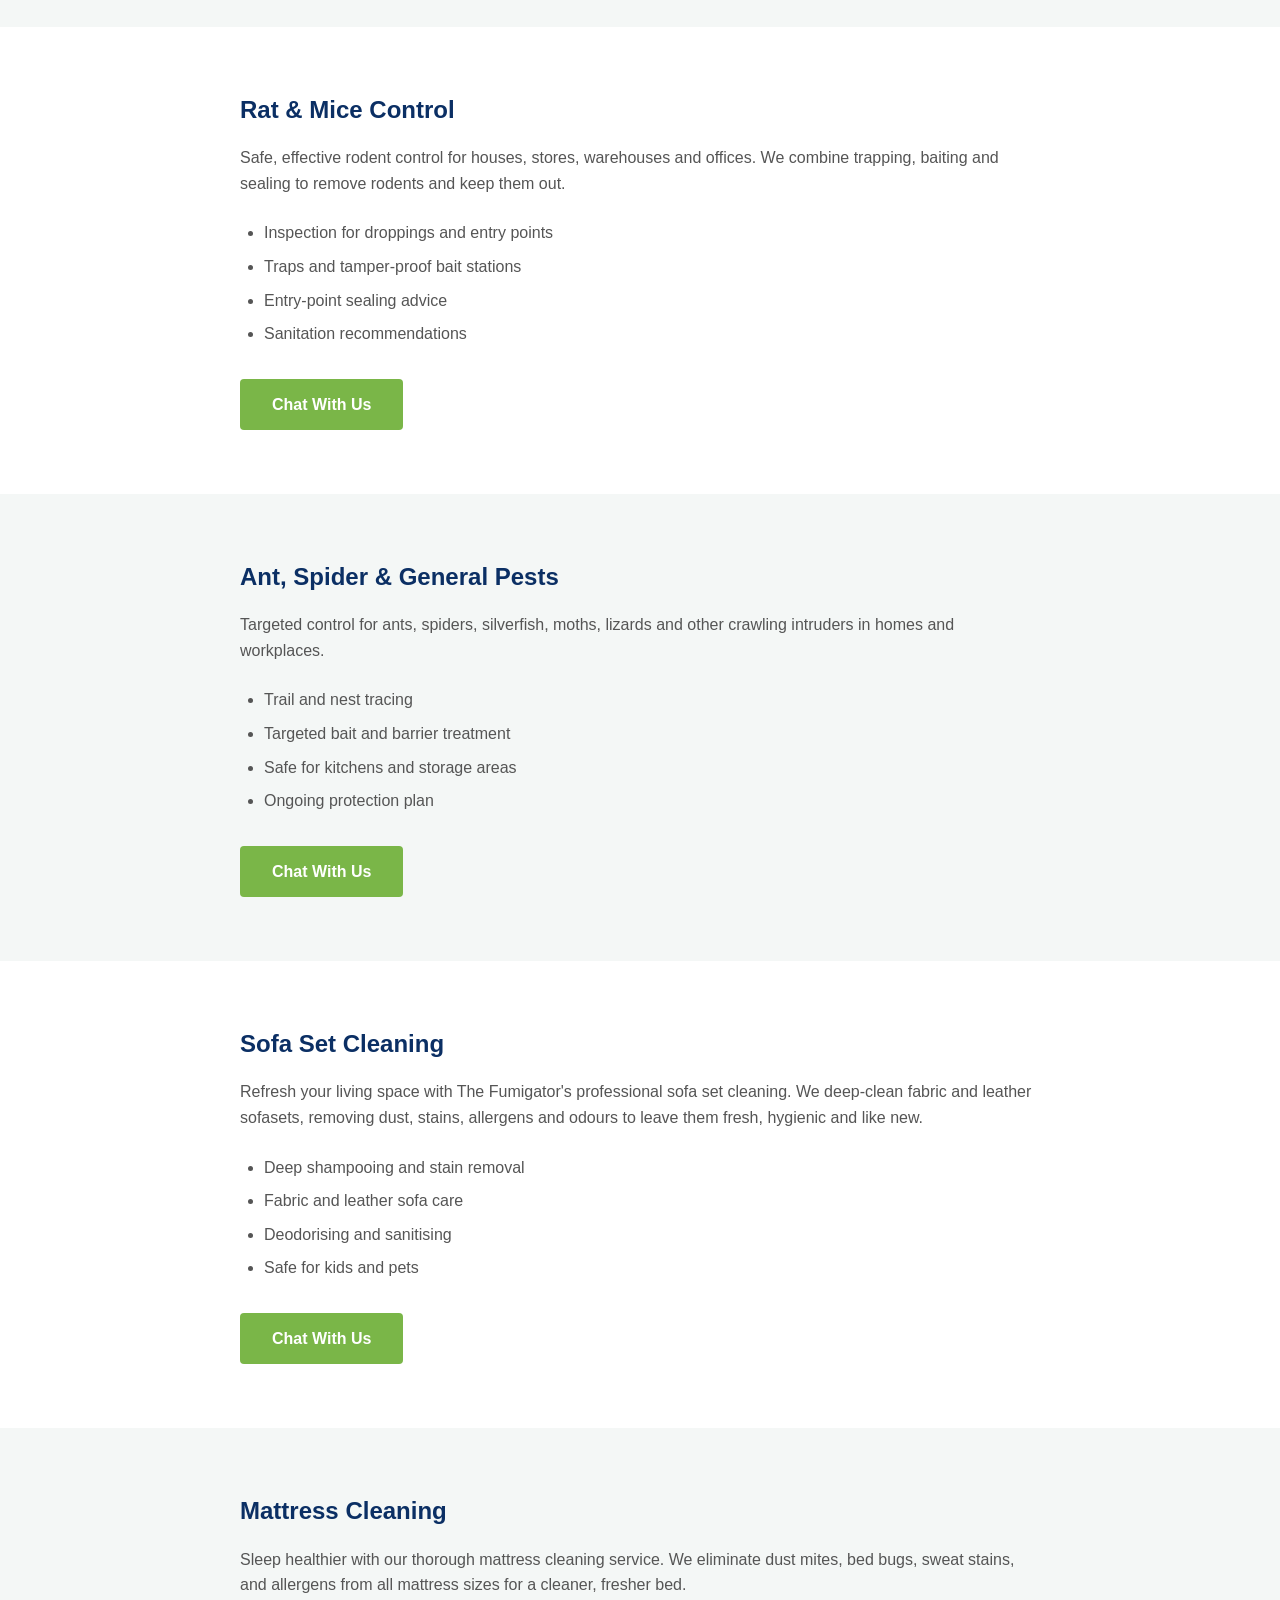
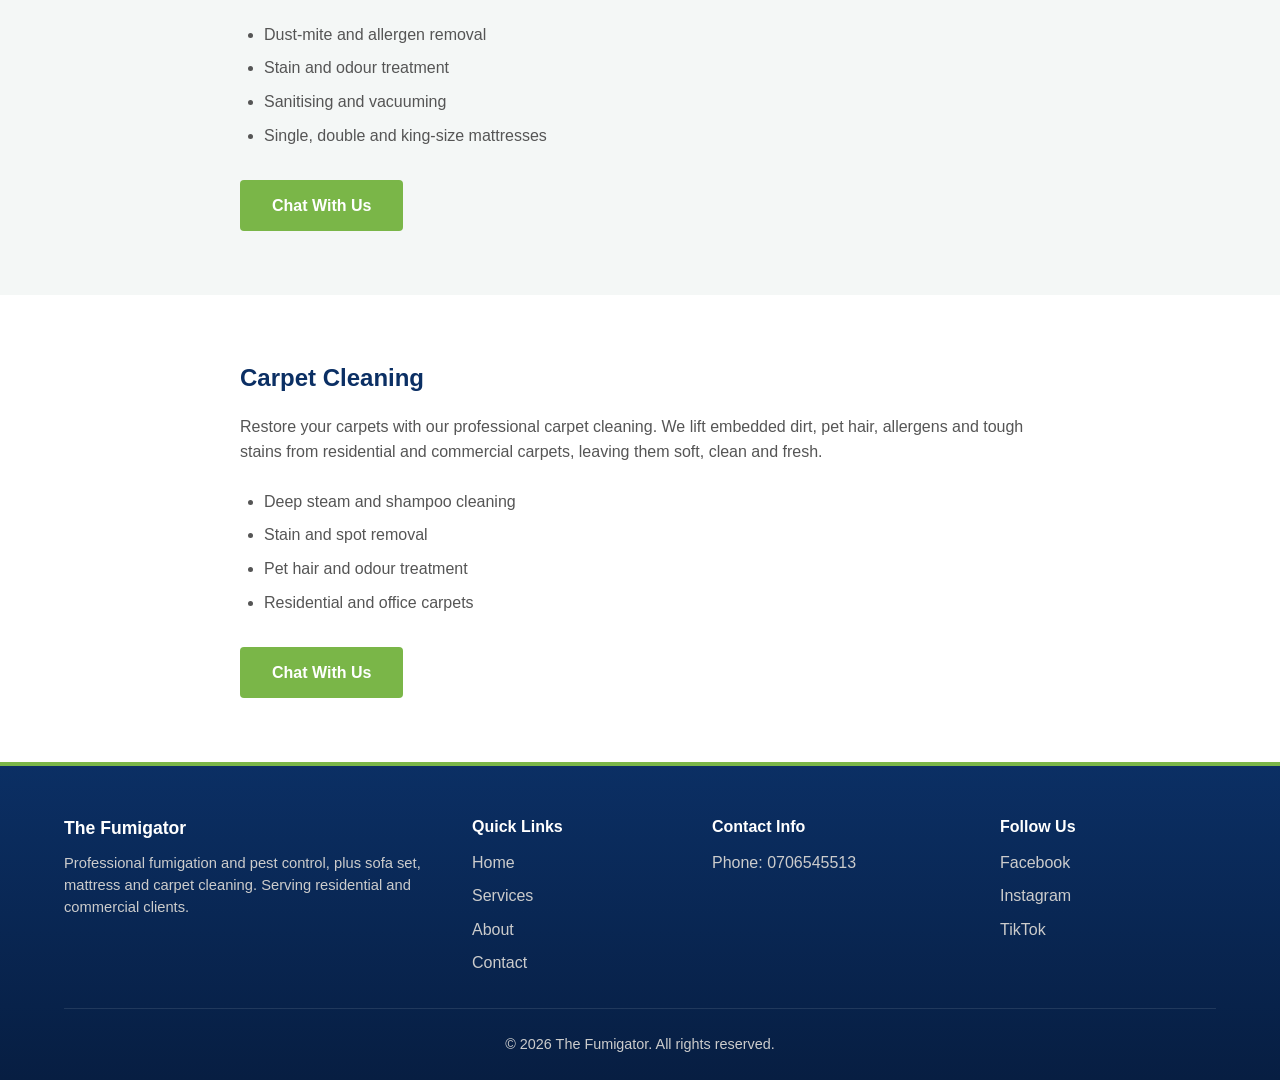
<file: services.html>
<!DOCTYPE html>
<html lang="en">
<head>
  <meta charset="UTF-8">
  <meta name="viewport" content="width=device-width, initial-scale=1.0">
  <title>Services - The Fumigator | Fumigation, Pest Control & Cleaning</title>
  <meta name="description" content="Explore The Fumigator's services: residential and commercial fumigation, termite and bed bug treatment, plus sofa set, mattress and carpet cleaning.">
  <link rel="stylesheet" href="css/style.css">
</head>
<body>
  <header class="header">
    <div class="container">
      <a href="index.html" class="logo">The Fumigator</a>
      <nav class="nav" id="nav">
        <ul>
          <li><a href="index.html">Home</a></li>
          <li><a href="services.html" class="active">Services</a></li>
          <li><a href="about.html">About</a></li>
          <li><a href="contact.html">Contact</a></li>
        </ul>
      </nav>
      <button class="hamburger" id="hamburger" aria-label="Toggle navigation">
        <span></span><span></span><span></span>
      </button>
    </div>
  </header>

  <section class="page-hero">
    <div class="container">
      <h1>Our Services</h1>
      <p>Comprehensive fumigation and pest control solutions — plus professional cleaning services.</p>
    </div>
  </section>

  <section class="section" id="residential">
    <div class="container">
      <div class="service-detail">
        <div class="service-text">
          <h2>Residential Fumigation</h2>
          <p>Your home is your sanctuary. Our residential fumigation services ensure it stays that way. We use safe, EPA-approved methods to eliminate pests including termites, cockroaches, ants, spiders, and rodents in all residential settings.</p>
          <ul>
            <li>Whole-house fumigation</li>
            <li>Targeted room treatments</li>
            <li>Pet-safe protocols</li>
            <li>Pre- and post-treatment inspections</li>
          </ul>
          <a href="https://wa.me/254706545513?text=Hello%20The%20Fumigator!%20I%27d%20like%20to%20request%20a%20service." class="btn btn-primary" target="_blank" rel="noopener">Chat With Us</a>
        </div>
      </div>
    </div>
  </section>

  <section class="section section-dark" id="commercial">
    <div class="container">
      <div class="service-detail">
        <div class="service-text">
          <h2>Commercial Fumigation</h2>
          <p>Protect your business reputation with our commercial-grade fumigation and pest control services for all commercial fields. We work around your schedule to minimize disruption while delivering thorough pest elimination.</p>
          <ul>
            <li>Warehouse &amp; storage facilities</li>
            <li>Restaurants &amp; food processing</li>
            <li>Office buildings</li>
            <li>Hotels &amp; hospitality</li>
            <li>Schools &amp; hospitals</li>
            <li>Shops &amp; retail spaces</li>
          </ul>
          <a href="https://wa.me/254706545513?text=Hello%20The%20Fumigator!%20I%27d%20like%20to%20request%20a%20service." class="btn btn-primary" target="_blank" rel="noopener">Chat With Us</a>
        </div>
      </div>
    </div>
  </section>

  <section class="section" id="termite">
    <div class="container">
      <div class="service-detail">
        <div class="service-text">
          <h2>Termite Control</h2>
          <p>Termites cause billions in property damage annually. Our specialized termite detection and treatment services stop them in their tracks. We offer both liquid treatments and baiting systems.</p>
          <ul>
            <li>Comprehensive termite inspections</li>
            <li>Liquid soil treatments</li>
            <li>Baiting &amp; monitoring systems</li>
            <li>Pre-construction treatments</li>
          </ul>
          <a href="https://wa.me/254706545513?text=Hello%20The%20Fumigator!%20I%27d%20like%20to%20request%20a%20service." class="btn btn-primary" target="_blank" rel="noopener">Chat With Us</a>
        </div>
      </div>
    </div>
  </section>

  <section class="section section-dark" id="bedbug">
    <div class="container">
      <div class="service-detail">
        <div class="service-text">
          <h2>Bed Bug Treatment</h2>
          <p>Bed bugs are resilient, but our multi-approach treatment methods ensure complete eradication. We use heat treatments, steam, and targeted chemicals to eliminate bed bugs at every life stage.</p>
          <ul>
            <li>Canine bed bug inspections</li>
            <li>Whole-home heat treatments</li>
            <li>Steam &amp; chemical treatments</li>
            <li>Follow-up inspections</li>
          </ul>
          <a href="https://wa.me/254706545513?text=Hello%20The%20Fumigator!%20I%27d%20like%20to%20request%20a%20service." class="btn btn-primary" target="_blank" rel="noopener">Chat With Us</a>
        </div>
      </div>
    </div>
  </section>

  <section class="section" id="cockroach">
    <div class="container">
      <div class="service-detail">
        <div class="service-text">
          <h2>Cockroach Control</h2>
          <p>Total elimination for homes, kitchens, restaurants and offices. We find nesting areas, apply gel baits and residual treatments, and advise on prevention to stop re-infestation.</p>
          <ul>
            <li>Kitchen and bathroom detail treatment</li>
            <li>Gel baiting and residual spraying</li>
            <li>Entry-point and hygiene advice</li>
            <li>Follow-up inspection</li>
          </ul>
          <a href="https://wa.me/254706545513?text=Hello%20The%20Fumigator!%20I%27d%20like%20to%20request%20a%20service." class="btn btn-primary" target="_blank" rel="noopener">Chat With Us</a>
        </div>
      </div>
    </div>
  </section>

  <section class="section section-dark" id="mosquito">
    <div class="container">
      <div class="service-detail">
        <div class="service-text">
          <h2>Mosquito & Fly Control</h2>
          <p>Standard techniques to keep your home and business mosquito and fly free, reducing bites and contamination risks.</p>
          <ul>
            <li>Indoor and outdoor fogging</li>
            <li>Breeding-site identification</li>
            <li>Fly traps and larvicide where needed</li>
            <li>Prevention guidance</li>
          </ul>
          <a href="https://wa.me/254706545513?text=Hello%20The%20Fumigator!%20I%27d%20like%20to%20request%20a%20service." class="btn btn-primary" target="_blank" rel="noopener">Chat With Us</a>
        </div>
      </div>
    </div>
  </section>

  <section class="section" id="rodent">
    <div class="container">
      <div class="service-detail">
        <div class="service-text">
          <h2>Rat & Mice Control</h2>
          <p>Safe, effective rodent control for houses, stores, warehouses and offices. We combine trapping, baiting and sealing to remove rodents and keep them out.</p>
          <ul>
            <li>Inspection for droppings and entry points</li>
            <li>Traps and tamper-proof bait stations</li>
            <li>Entry-point sealing advice</li>
            <li>Sanitation recommendations</li>
          </ul>
          <a href="https://wa.me/254706545513?text=Hello%20The%20Fumigator!%20I%27d%20like%20to%20request%20a%20service." class="btn btn-primary" target="_blank" rel="noopener">Chat With Us</a>
        </div>
      </div>
    </div>
  </section>

  <section class="section section-dark" id="ants">
    <div class="container">
      <div class="service-detail">
        <div class="service-text">
          <h2>Ant, Spider & General Pests</h2>
          <p>Targeted control for ants, spiders, silverfish, moths, lizards and other crawling intruders in homes and workplaces.</p>
          <ul>
            <li>Trail and nest tracing</li>
            <li>Targeted bait and barrier treatment</li>
            <li>Safe for kitchens and storage areas</li>
            <li>Ongoing protection plan</li>
          </ul>
          <a href="https://wa.me/254706545513?text=Hello%20The%20Fumigator!%20I%27d%20like%20to%20request%20a%20service." class="btn btn-primary" target="_blank" rel="noopener">Chat With Us</a>
        </div>
      </div>
    </div>
  </section>

  <section class="section" id="sofa">
    <div class="container">
      <div class="service-detail">
        <div class="service-text">
          <h2>Sofa Set Cleaning</h2>
          <p>Refresh your living space with The Fumigator's professional sofa set cleaning. We deep-clean fabric and leather sofasets, removing dust, stains, allergens and odours to leave them fresh, hygienic and like new.</p>
          <ul>
            <li>Deep shampooing and stain removal</li>
            <li>Fabric and leather sofa care</li>
            <li>Deodorising and sanitising</li>
            <li>Safe for kids and pets</li>
          </ul>
          <a href="https://wa.me/254706545513?text=Hello%20The%20Fumigator!%20I%27d%20like%20to%20request%20a%20service." class="btn btn-primary" target="_blank" rel="noopener">Chat With Us</a>
        </div>
      </div>
    </div>
  </section>

  <section class="section section-dark" id="mattress">
    <div class="container">
      <div class="service-detail">
        <div class="service-text">
          <h2>Mattress Cleaning</h2>
          <p>Sleep healthier with our thorough mattress cleaning service. We eliminate dust mites, bed bugs, sweat stains, and allergens from all mattress sizes for a cleaner, fresher bed.</p>
          <ul>
            <li>Dust-mite and allergen removal</li>
            <li>Stain and odour treatment</li>
            <li>Sanitising and vacuuming</li>
            <li>Single, double and king-size mattresses</li>
          </ul>
          <a href="https://wa.me/254706545513?text=Hello%20The%20Fumigator!%20I%27d%20like%20to%20request%20a%20service." class="btn btn-primary" target="_blank" rel="noopener">Chat With Us</a>
        </div>
      </div>
    </div>
  </section>

  <section class="section" id="carpet">
    <div class="container">
      <div class="service-detail">
        <div class="service-text">
          <h2>Carpet Cleaning</h2>
          <p>Restore your carpets with our professional carpet cleaning. We lift embedded dirt, pet hair, allergens and tough stains from residential and commercial carpets, leaving them soft, clean and fresh.</p>
          <ul>
            <li>Deep steam and shampoo cleaning</li>
            <li>Stain and spot removal</li>
            <li>Pet hair and odour treatment</li>
            <li>Residential and office carpets</li>
          </ul>
          <a href="https://wa.me/254706545513?text=Hello%20The%20Fumigator!%20I%27d%20like%20to%20request%20a%20service." class="btn btn-primary" target="_blank" rel="noopener">Chat With Us</a>
        </div>
      </div>
    </div>
  </section>

  <footer class="footer">
    <div class="container">
      <div class="footer-grid">
        <div>
          <h3>The Fumigator</h3>
          <p>Professional fumigation and pest control, plus sofa set, mattress and carpet cleaning. Serving residential and commercial clients.</p>
        </div>
        <div>
          <h4>Quick Links</h4>
          <ul>
            <li><a href="index.html">Home</a></li>
            <li><a href="services.html">Services</a></li>
            <li><a href="about.html">About</a></li>
            <li><a href="contact.html">Contact</a></li>
          </ul>
        </div>
        <div>
          <h4>Contact Info</h4>
          <ul>
            <li>Phone: <a href="tel:+254706545513">0706545513</a></li>
          </ul>
        </div>
        <div>
          <h4>Follow Us</h4>
          <ul>
            <li><a href="https://www.facebook.com/TheFumigatorKenya/" target="_blank" rel="noopener">Facebook</a></li>
            <li><a href="https://www.instagram.com/thefumigatorkenya/" target="_blank" rel="noopener">Instagram</a></li>
            <li><a href="https://tiktok.com/@thefumigator" target="_blank" rel="noopener">TikTok</a></li>
          </ul>
        </div>
      </div>
      <div class="footer-bottom">
        <p>&copy; 2026 The Fumigator. All rights reserved.</p>
      </div>
    </div>
  </footer>

  <a href="https://wa.me/254706545513?text=Hello%20The%20Fumigator!%20I%27d%20like%20to%20request%20a%20service." class="whatsapp-float" target="_blank" rel="noopener" aria-label="Chat with us on WhatsApp">
    <svg viewBox="0 0 32 32"><path d="M16 0C7.2 0 0 7.2 0 16c0 2.8.7 5.5 2.1 7.9L0 32l8.4-2.1c2.3 1.3 5 2 7.6 2 8.8 0 16-7.2 16-16S24.8 0 16 0zm0 29c-2.3 0-4.6-.6-6.5-1.8l-.5-.3-4.9 1.2 1.2-4.8-.3-.5C3.7 21 3 18.5 3 16 3 8.8 8.8 3 16 3s13 5.8 13 13S23.2 29 16 29zm7.2-9.5c-.4-.2-2.3-1.1-2.6-1.3-.4-.1-.6-.2-.9.2-.3.4-1 1.3-1.2 1.5-.2.3-.5.3-.9.1-.4-.2-1.6-.6-3.1-1.9-1.1-1-1.9-2.3-2.1-2.6-.2-.4 0-.6.2-.8.2-.2.4-.5.6-.7.2-.2.3-.4.4-.6.1-.3 0-.5 0-.7-.1-.2-1-2.2-1.3-3-.3-.8-.7-.7-1-.7h-.8c-.3 0-.7.1-1.1.5-.4.4-1.5 1.5-1.5 3.6s1.5 4.2 1.8 4.5c.2.3 3.1 4.7 7.4 6.6.6.3 1.1.4 1.5.6.6.2 1.2.2 1.6.1.5-.1 1.5-.6 1.7-1.2.2-.6.2-1.1.2-1.2-.1-.1-.3-.2-.7-.4z"/></svg>
    Chat with us
  </a>

  <script src="js/script.js"></script>
</body>
</html>
</file>
<file: css/style.css>
* {
  margin: 0;
  padding: 0;
  box-sizing: border-box;
}

:root {
  --green-dark: #1a3c34;
  --green: #7ab648;
  --green-hover: #68a33a;
  --blue-deep: #0b2f64;
  --blue-dark: #071e42;
  --blue-light: #e8eef7;
}

html {
  scroll-behavior: smooth;
}

body {
  font-family: -apple-system, BlinkMacSystemFont, 'Segoe UI', Roboto, Oxygen, Ubuntu, Cantarell, sans-serif;
  line-height: 1.6;
  color: #333;
}

.container {
  width: 90%;
  max-width: 1200px;
  margin: 0 auto;
}

a {
  text-decoration: none;
  color: inherit;
}

ul {
  list-style: none;
}

img {
  max-width: 100%;
}

.header {
  background: #1a3c34;
  color: #fff;
  padding: 1rem 0;
  position: sticky;
  top: 0;
  z-index: 100;
  border-bottom: 3px solid var(--blue-deep);
}

.header .container {
  display: flex;
  justify-content: space-between;
  align-items: center;
}

.logo {
  font-size: 1.5rem;
  font-weight: 700;
  letter-spacing: -0.5px;
}

.nav ul {
  display: flex;
  gap: 2rem;
}

.nav a {
  padding: 0.5rem 0;
  border-bottom: 2px solid transparent;
  transition: border-color 0.3s;
}

.nav a:hover,
.nav a.active {
  border-bottom-color: #7ab648;
}

.hamburger {
  display: none;
  flex-direction: column;
  gap: 5px;
  background: none;
  border: none;
  cursor: pointer;
  padding: 4px;
}

.hamburger span {
  display: block;
  width: 25px;
  height: 3px;
  background: #fff;
  border-radius: 2px;
  transition: 0.3s;
}

.hero {
  background: linear-gradient(135deg, #1a3c34 0%, var(--blue-deep) 100%);
  color: #fff;
  padding: 6rem 0;
  text-align: center;
  position: relative;
  min-height: 70vh;
  display: flex;
  align-items: center;
}

.hero-overlay {
  position: absolute;
  inset: 0;
  background: rgba(7, 30, 66, 0.45);
}

.hero .container {
  position: relative;
  z-index: 1;
}

.hero h1 {
  font-size: 3rem;
  margin-bottom: 1rem;
  max-width: 700px;
  margin-left: auto;
  margin-right: auto;
}

.hero p {
  font-size: 1.2rem;
  margin-bottom: 2rem;
  opacity: 0.9;
  max-width: 550px;
  margin-left: auto;
  margin-right: auto;
}

.section {
  padding: 4rem 0;
}

.section-dark {
  background: #f4f7f6;
}

.section-title {
  text-align: center;
  margin-bottom: 3rem;
}

.section-title h2 {
  font-size: 2rem;
  color: var(--blue-deep);
  margin-bottom: 0.5rem;
}

.section-title p {
  color: #666;
  max-width: 600px;
  margin: 0 auto;
}

.btn {
  display: inline-block;
  padding: 0.8rem 2rem;
  border-radius: 4px;
  font-weight: 600;
  font-size: 1rem;
  cursor: pointer;
  border: none;
  transition: background 0.3s, transform 0.2s;
}

.btn:hover {
  transform: translateY(-2px);
}

.btn-primary {
  background: #7ab648;
  color: #fff;
}

.btn-primary:hover {
  background: #68a33a;
}

.features {
  display: grid;
  grid-template-columns: repeat(auto-fit, minmax(280px, 1fr));
  gap: 2rem;
}

.feature-card {
  background: #fff;
  padding: 2rem;
  border-radius: 8px;
  text-align: center;
  box-shadow: 0 2px 10px rgba(0,0,0,0.08);
  border: 1px solid #e8eceb;
}

.feature-card .icon {
  font-size: 2.5rem;
  margin-bottom: 1rem;
}

.feature-card h3 {
  color: var(--blue-deep);
  margin-bottom: 0.75rem;
}

.feature-card p {
  color: #666;
  font-size: 0.95rem;
}

.services-grid {
  display: grid;
  grid-template-columns: repeat(auto-fit, minmax(250px, 1fr));
  gap: 1.5rem;
}

.service-card {
  background: #fff;
  border-radius: 8px;
  border: 1px solid #e8eceb;
  transition: box-shadow 0.3s, transform 0.3s;
  display: block;
  overflow: hidden;
}

.service-card-body {
  padding: 1.5rem;
}

.service-card:hover {
  box-shadow: 0 4px 20px rgba(0,0,0,0.12);
  transform: translateY(-4px);
}

.service-card h3 {
  color: var(--blue-deep);
  margin-bottom: 0.75rem;
}

.service-card p {
  color: #666;
  font-size: 0.95rem;
}

.stats {
  background: linear-gradient(135deg, var(--blue-deep) 0%, var(--blue-dark) 100%);
  color: #fff;
  text-align: center;
}

.stats .container {
  display: grid;
  grid-template-columns: repeat(auto-fit, minmax(180px, 1fr));
  gap: 2rem;
}

.stat-number {
  font-size: 2.5rem;
  font-weight: 700;
  display: block;
  color: #7ab648;
}

.stat-label {
  font-size: 1rem;
  opacity: 0.85;
}

.cta {
  text-align: center;
  padding: 3rem 0;
}

.cta h2 {
  font-size: 2rem;
  color: var(--blue-deep);
  margin-bottom: 1rem;
}

.cta p {
  color: #666;
  margin-bottom: 2rem;
}

.page-hero {
  background: linear-gradient(135deg, #1a3c34 0%, var(--blue-deep) 100%);
  color: #fff;
  padding: 4rem 0;
  text-align: center;
  position: relative;
}

.page-hero::before {
  content: '';
  position: absolute;
  inset: 0;
  background: rgba(7, 30, 66, 0.45);
}

.page-hero .container {
  position: relative;
  z-index: 1;
}

.page-hero h1 {
  font-size: 2.5rem;
  margin-bottom: 0.75rem;
}

.page-hero p {
  font-size: 1.1rem;
  opacity: 0.9;
}

.service-detail {
  max-width: 800px;
  margin: 0 auto;
  display: flex;
  flex-direction: column;
  align-items: center;
}

.service-text h2 {
  color: var(--blue-deep);
  margin-bottom: 1rem;
}

.service-text p {
  color: #555;
  margin-bottom: 1.5rem;
}

.service-text ul {
  list-style: disc;
  padding-left: 1.5rem;
  margin-bottom: 2rem;
}

.service-text ul li {
  margin-bottom: 0.5rem;
  color: #555;
}

.about-content {
  max-width: 800px;
  margin: 0 auto;
}

.about-content h2 {
  color: var(--blue-deep);
  margin-bottom: 1rem;
  margin-top: 2rem;
}

.about-content h2:first-child {
  margin-top: 0;
}

.about-content p {
  color: #555;
  margin-bottom: 1.5rem;
}

.team-grid {
  display: grid;
  grid-template-columns: repeat(auto-fit, minmax(260px, 1fr));
  gap: 2rem;
}

.team-card {
  background: #fff;
  border-radius: 8px;
  text-align: center;
  box-shadow: 0 2px 10px rgba(0,0,0,0.08);
  border: 1px solid #e8eceb;
  overflow: hidden;
}

.team-body {
  padding: 1.5rem;
}

.team-card h3 {
  color: var(--blue-deep);
  margin-bottom: 0.25rem;
}

.team-role {
  color: #7ab648;
  font-weight: 600;
  font-size: 0.9rem;
  margin-bottom: 1rem;
}

.team-card p {
  color: #666;
  font-size: 0.95rem;
}

.contact-grid {
  display: grid;
  grid-template-columns: 1fr 1.5fr;
  gap: 3rem;
  align-items: start;
}

.contact-info h2 {
  color: var(--blue-deep);
  margin-bottom: 1.5rem;
}

.info-item {
  margin-bottom: 1.25rem;
}

.info-item strong {
  display: block;
  color: var(--blue-deep);
  margin-bottom: 0.25rem;
}

.info-item p {
  color: #555;
}

.contact-form h2 {
  color: var(--blue-deep);
  margin-bottom: 1.5rem;
}

.form-group {
  margin-bottom: 1.25rem;
}

.form-group label {
  display: block;
  margin-bottom: 0.4rem;
  font-weight: 600;
  color: #333;
  font-size: 0.95rem;
}

.form-group input,
.form-group select,
.form-group textarea {
  width: 100%;
  padding: 0.75rem;
  border: 1px solid #ccc;
  border-radius: 4px;
  font-size: 1rem;
  font-family: inherit;
  transition: border-color 0.3s;
}

.form-group input:focus,
.form-group select:focus,
.form-group textarea:focus {
  outline: none;
  border-color: var(--blue-deep);
}

.form-success {
  background: #e8f5e9;
  color: #2e7d32;
  padding: 1.5rem;
  border-radius: 8px;
  margin-top: 1rem;
  text-align: center;
  font-weight: 600;
}

.footer {
  background: linear-gradient(180deg, var(--blue-deep) 0%, var(--blue-dark) 100%);
  color: #ccc;
  padding: 3rem 0 0;
  border-top: 4px solid var(--green);
}

.footer-grid {
  display: grid;
  grid-template-columns: 1.6fr 0.9fr 1.1fr 0.9fr;
  gap: 1.5rem;
  margin-bottom: 1.5rem;
  align-items: start;
}

.footer h3 {
  color: #fff;
  margin-bottom: 0.6rem;
  font-size: 1.1rem;
}

.footer h4 {
  color: #fff;
  margin-bottom: 0.6rem;
  font-size: 1rem;
}

.footer-grid p {
  font-size: 0.92rem;
  line-height: 1.5;
  margin: 0;
}

.footer ul {
  margin: 0;
  padding: 0;
}

.footer ul li {
  margin-bottom: 0.5rem;
}

.footer a:hover {
  color: #7ab648;
}

.footer-bottom {
  border-top: 1px solid rgba(255,255,255,0.1);
  padding: 1.5rem 0;
  text-align: center;
  font-size: 0.9rem;
}

.whatsapp-float {
  position: fixed;
  bottom: 20px;
  right: 20px;
  background: #25D366;
  color: #fff;
  display: flex;
  align-items: center;
  gap: 8px;
  padding: 12px 18px;
  border-radius: 50px;
  font-weight: 600;
  font-size: 1rem;
  box-shadow: 0 4px 15px rgba(0,0,0,0.25);
  z-index: 1000;
  transition: transform 0.2s, background 0.3s;
}

.whatsapp-float:hover {
  background: #1ebe5b;
  transform: translateY(-2px);
  color: #fff;
}

.whatsapp-float svg {
  width: 24px;
  height: 24px;
  fill: #fff;
}

@media (max-width: 768px) {
  .nav {
    display: none;
    position: absolute;
    top: 100%;
    left: 0;
    right: 0;
    background: #1a3c34;
    padding: 1rem 0;
  }

  .nav.open {
    display: block;
  }

  .nav ul {
    flex-direction: column;
    gap: 0;
    align-items: center;
  }

  .nav a {
    padding: 0.75rem 0;
    display: block;
  }

  .hamburger {
    display: flex;
  }

  .hero h1 {
    font-size: 2rem;
  }

  .hero p {
    font-size: 1rem;
  }

  .section-title h2 {
    font-size: 1.6rem;
  }

  .contact-grid {
    grid-template-columns: 1fr;
  }

  .footer-grid {
    grid-template-columns: 1fr 1fr;
    gap: 1.5rem;
  }

  .stats .container {
    grid-template-columns: repeat(2, 1fr);
  }
}

@media (max-width: 520px) {
  .footer-grid {
    grid-template-columns: 1fr;
    gap: 1.2rem;
  }

  .footer {
    padding: 2rem 0 0;
  }
}
</file>
